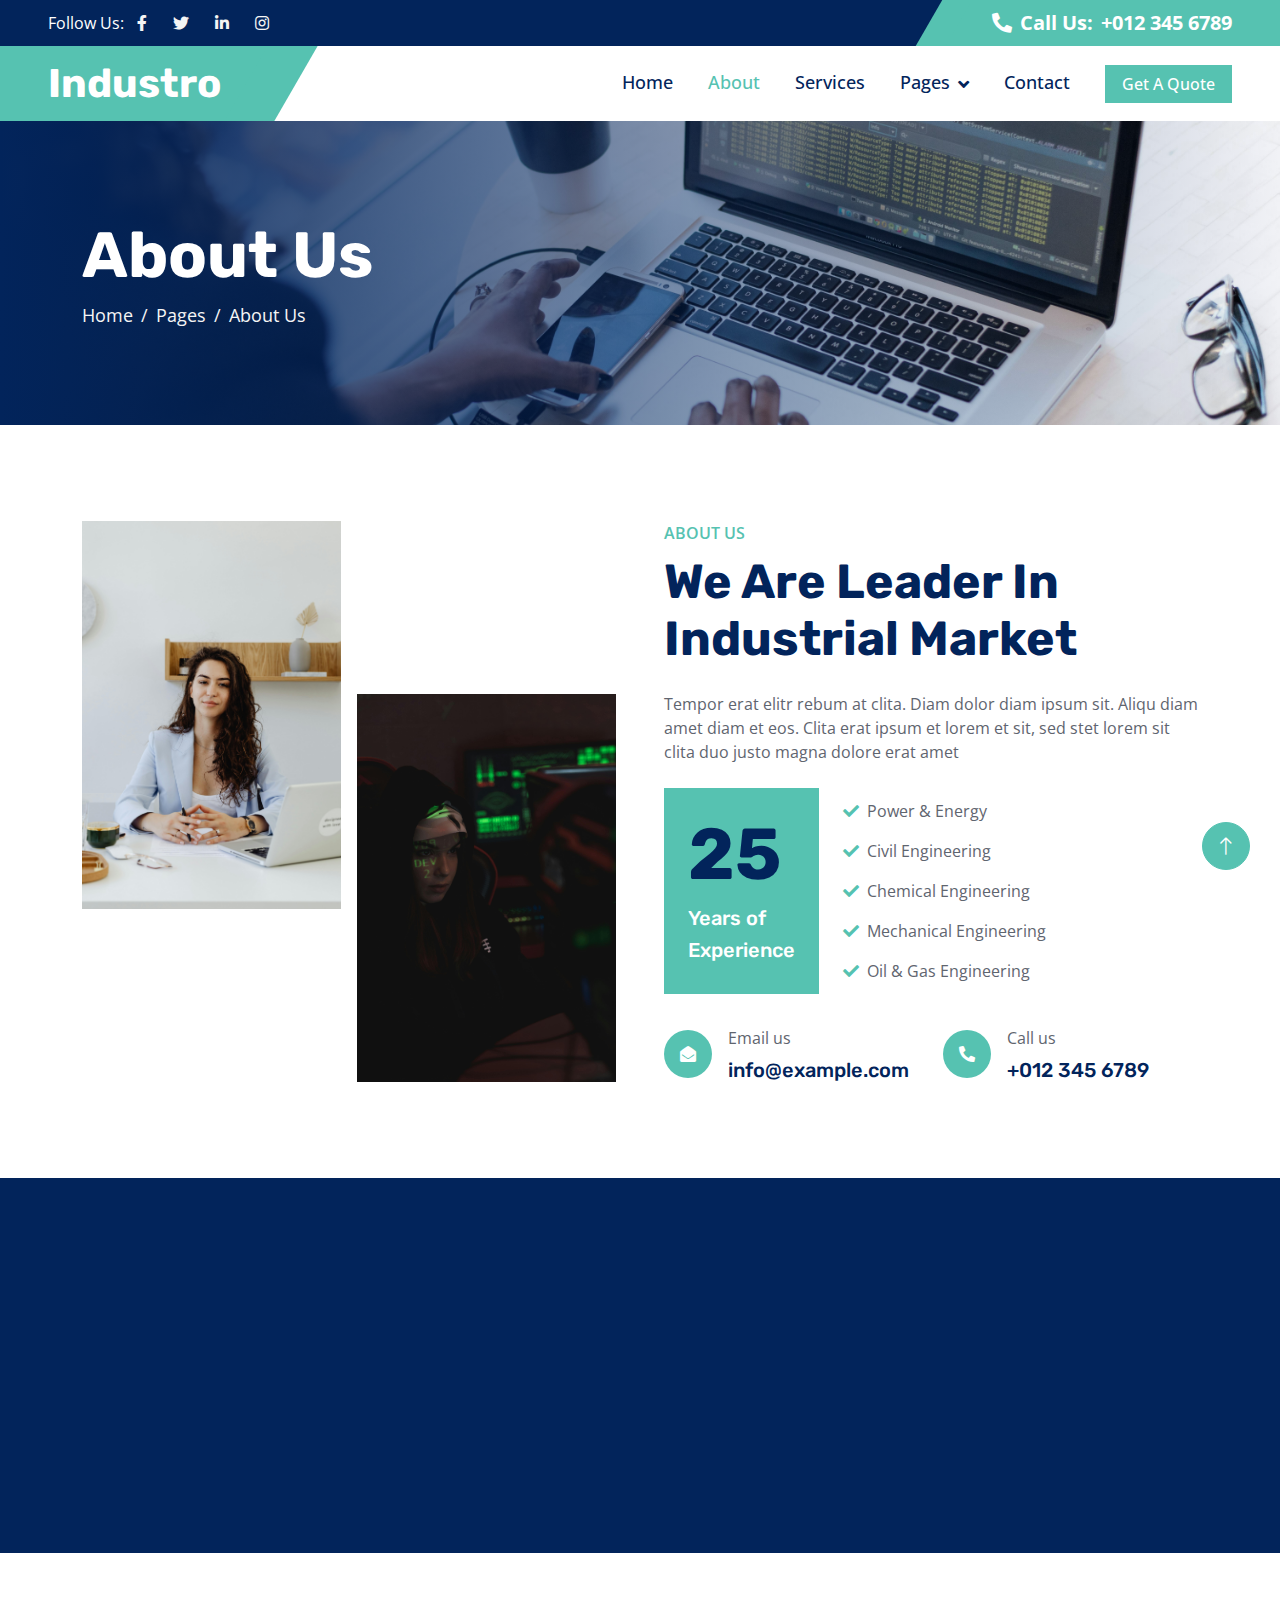
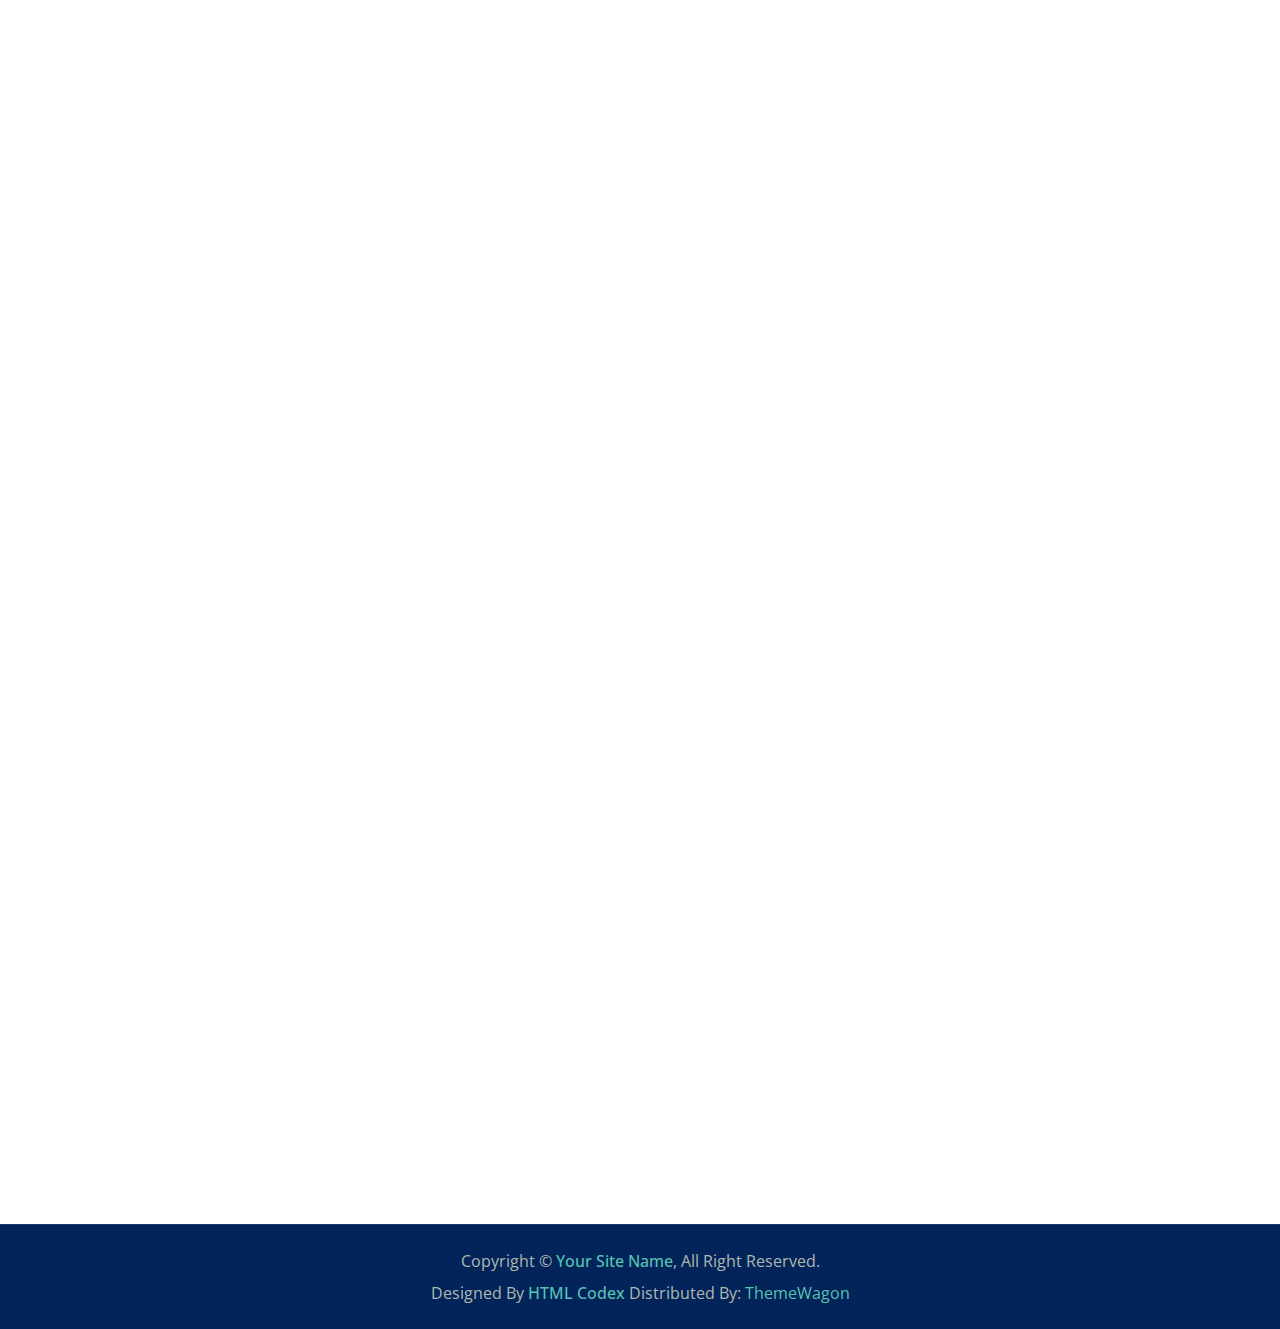
<file: about.html>
<!DOCTYPE html>
<html lang="en">

<head>
    <meta charset="utf-8">
    <title>Industro - Industrial HTML Template</title>
    <meta content="width=device-width, initial-scale=1.0" name="viewport">
    <meta content="" name="keywords">
    <meta content="" name="description">

    <!-- Favicon -->
    <link href="img/favicon.ico" rel="icon">

    <!-- Google Web Fonts -->
    <link rel="preconnect" href="https://fonts.googleapis.com">
    <link rel="preconnect" href="https://fonts.gstatic.com" crossorigin>
    <link
        href="https://fonts.googleapis.com/css2?family=Open+Sans:wght@400;500;600&family=Rubik:wght@500;600;700&display=swap"
        rel="stylesheet">

    <!-- Icon Font Stylesheet -->
    <link href="https://cdnjs.cloudflare.com/ajax/libs/font-awesome/5.10.0/css/all.min.css" rel="stylesheet">
    <link href="https://cdn.jsdelivr.net/npm/bootstrap-icons@1.4.1/font/bootstrap-icons.css" rel="stylesheet">

    <!-- Libraries Stylesheet -->
    <link href="lib/animate/animate.min.css" rel="stylesheet">
    <link href="lib/owlcarousel/assets/owl.carousel.min.css" rel="stylesheet">

    <!-- Customized Bootstrap Stylesheet -->
    <link href="css/bootstrap.min.css" rel="stylesheet">

    <!-- Template Stylesheet -->
    <link href="css/style.css" rel="stylesheet">
</head>

<body>
    <!-- Spinner Start -->
    <div id="spinner"
        class="show bg-white position-fixed translate-middle w-100 vh-100 top-50 start-50 d-flex align-items-center justify-content-center">
        <div class="spinner-border text-primary" role="status" style="width: 3rem; height: 3rem;"></div>
    </div>
    <!-- Spinner End -->


    <!-- Topbar Start -->
    <div class="container-fluid bg-dark px-0">
        <div class="row g-0 d-none d-lg-flex">
            <div class="col-lg-6 ps-5 text-start">
                <div class="h-100 d-inline-flex align-items-center text-white">
                    <span>Follow Us:</span>
                    <a class="btn btn-link text-light" href=""><i class="fab fa-facebook-f"></i></a>
                    <a class="btn btn-link text-light" href=""><i class="fab fa-twitter"></i></a>
                    <a class="btn btn-link text-light" href=""><i class="fab fa-linkedin-in"></i></a>
                    <a class="btn btn-link text-light" href=""><i class="fab fa-instagram"></i></a>
                </div>
            </div>
            <div class="col-lg-6 text-end">
                <div class="h-100 topbar-right d-inline-flex align-items-center text-white py-2 px-5">
                    <span class="fs-5 fw-bold me-2"><i class="fa fa-phone-alt me-2"></i>Call Us:</span>
                    <span class="fs-5 fw-bold">+012 345 6789</span>
                </div>
            </div>
        </div>
    </div>
    <!-- Topbar End -->


    <!-- Navbar Start -->
    <nav class="navbar navbar-expand-lg bg-white navbar-light sticky-top py-0 pe-5">
        <a href="index.html" class="navbar-brand ps-5 me-0">
            <h1 class="text-white m-0">Industro</h1>
        </a>
        <button type="button" class="navbar-toggler me-0" data-bs-toggle="collapse" data-bs-target="#navbarCollapse">
            <span class="navbar-toggler-icon"></span>
        </button>
        <div class="collapse navbar-collapse" id="navbarCollapse">
            <div class="navbar-nav ms-auto p-4 p-lg-0">
                <a href="index.html" class="nav-item nav-link">Home</a>
                <a href="about.html" class="nav-item nav-link active">About</a>
                <a href="service.html" class="nav-item nav-link">Services</a>
                <div class="nav-item dropdown">
                    <a href="#" class="nav-link dropdown-toggle" data-bs-toggle="dropdown">Pages</a>
                    <div class="dropdown-menu bg-light m-0">
                        <a href="project.html" class="dropdown-item">Projects</a>
                        <a href="feature.html" class="dropdown-item">Features</a>
                        <a href="team.html" class="dropdown-item">Our Team</a>
                        <a href="testimonial.html" class="dropdown-item">Testimonial</a>
                        <a href="404.html" class="dropdown-item">404 Page</a>
                    </div>
                </div>
                <a href="contact.html" class="nav-item nav-link">Contact</a>
            </div>
            <a href="" class="btn btn-primary px-3 d-none d-lg-block">Get A Quote</a>
        </div>
    </nav>
    <!-- Navbar End -->


    <!-- Page Header Start -->
    <div class="container-fluid page-header py-5 mb-5 wow fadeIn" data-wow-delay="0.1s">
        <div class="container py-5">
            <h1 class="display-3 text-white animated slideInRight">About Us</h1>
            <nav aria-label="breadcrumb">
                <ol class="breadcrumb animated slideInRight mb-0">
                    <li class="breadcrumb-item"><a href="#">Home</a></li>
                    <li class="breadcrumb-item"><a href="#">Pages</a></li>
                    <li class="breadcrumb-item active" aria-current="page">About Us</li>
                </ol>
            </nav>
        </div>
    </div>
    <!-- Page Header End -->


    <!-- About Start -->
    <div class="container-xxl py-5">
        <div class="container">
            <div class="row g-5">
                <div class="col-lg-6">
                    <div class="row gx-3 h-100">
                        <div class="col-6 align-self-start wow fadeInUp" data-wow-delay="0.1s">
                            <img class="img-fluid" src="img/about-1.jpg">
                        </div>
                        <div class="col-6 align-self-end wow fadeInDown" data-wow-delay="0.1s">
                            <img class="img-fluid" src="img/about-2.jpg">
                        </div>
                    </div>
                </div>
                <div class="col-lg-6 wow fadeIn" data-wow-delay="0.5s">
                    <p class="fw-medium text-uppercase text-primary mb-2">About Us</p>
                    <h1 class="display-5 mb-4">We Are Leader In Industrial Market</h1>
                    <p class="mb-4">Tempor erat elitr rebum at clita. Diam dolor diam ipsum sit. Aliqu diam amet diam et
                        eos. Clita erat ipsum et lorem et sit, sed stet lorem sit clita duo justo magna dolore erat amet
                    </p>
                    <div class="d-flex align-items-center mb-4">
                        <div class="flex-shrink-0 bg-primary p-4">
                            <h1 class="display-2">25</h1>
                            <h5 class="text-white">Years of</h5>
                            <h5 class="text-white">Experience</h5>
                        </div>
                        <div class="ms-4">
                            <p><i class="fa fa-check text-primary me-2"></i>Power & Energy</p>
                            <p><i class="fa fa-check text-primary me-2"></i>Civil Engineering</p>
                            <p><i class="fa fa-check text-primary me-2"></i>Chemical Engineering</p>
                            <p><i class="fa fa-check text-primary me-2"></i>Mechanical Engineering</p>
                            <p class="mb-0"><i class="fa fa-check text-primary me-2"></i>Oil & Gas Engineering</p>
                        </div>
                    </div>
                    <div class="row pt-2">
                        <div class="col-sm-6">
                            <div class="d-flex align-items-center">
                                <div class="flex-shrink-0 btn-lg-square rounded-circle bg-primary">
                                    <i class="fa fa-envelope-open text-white"></i>
                                </div>
                                <div class="ms-3">
                                    <p class="mb-2">Email us</p>
                                    <h5 class="mb-0">info@example.com</h5>
                                </div>
                            </div>
                        </div>
                        <div class="col-sm-6">
                            <div class="d-flex align-items-center">
                                <div class="flex-shrink-0 btn-lg-square rounded-circle bg-primary">
                                    <i class="fa fa-phone-alt text-white"></i>
                                </div>
                                <div class="ms-3">
                                    <p class="mb-2">Call us</p>
                                    <h5 class="mb-0">+012 345 6789</h5>
                                </div>
                            </div>
                        </div>
                    </div>
                </div>
            </div>
        </div>
    </div>
    <!-- About End -->


    <!-- Facts Start -->
    <div class="container-fluid facts my-5 p-5">
        <div class="row g-5">
            <div class="col-md-6 col-xl-3 wow fadeIn" data-wow-delay="0.1s">
                <div class="text-center border p-5">
                    <i class="fa fa-certificate fa-3x text-white mb-3"></i>
                    <h1 class="display-2 text-primary mb-0" data-toggle="counter-up">25</h1>
                    <span class="fs-5 fw-semi-bold text-white">Years Experience</span>
                </div>
            </div>
            <div class="col-md-6 col-xl-3 wow fadeIn" data-wow-delay="0.3s">
                <div class="text-center border p-5">
                    <i class="fa fa-users-cog fa-3x text-white mb-3"></i>
                    <h1 class="display-2 text-primary mb-0" data-toggle="counter-up">135</h1>
                    <span class="fs-5 fw-semi-bold text-white">Team Members</span>
                </div>
            </div>
            <div class="col-md-6 col-xl-3 wow fadeIn" data-wow-delay="0.5s">
                <div class="text-center border p-5">
                    <i class="fa fa-users fa-3x text-white mb-3"></i>
                    <h1 class="display-2 text-primary mb-0" data-toggle="counter-up">957</h1>
                    <span class="fs-5 fw-semi-bold text-white">Happy Clients</span>
                </div>
            </div>
            <div class="col-md-6 col-xl-3 wow fadeIn" data-wow-delay="0.7s">
                <div class="text-center border p-5">
                    <i class="fa fa-check-double fa-3x text-white mb-3"></i>
                    <h1 class="display-2 text-primary mb-0" data-toggle="counter-up">1839</h1>
                    <span class="fs-5 fw-semi-bold text-white">Projects Done</span>
                </div>
            </div>
        </div>
    </div>
    <!-- Facts End -->


    <!-- Team Start -->
    <div class="container-xxl py-5">
        <div class="container">
            <div class="text-center mx-auto wow fadeInUp" data-wow-delay="0.1s" style="max-width: 600px;">
                <p class="fw-medium text-uppercase text-primary mb-2">Our Team</p>
                <h1 class="display-5 mb-5">Dedicated Team Members</h1>
            </div>
            <div class="row g-4">
                <div class="col-lg-4 col-md-6 wow fadeInUp" data-wow-delay="0.1s">
                    <div class="team-item">
                        <img class="img-fluid" src="img/team-1.jpg" alt="">
                        <div class="d-flex">
                            <div class="flex-shrink-0 btn-square bg-primary" style="width: 90px; height: 90px;">
                                <i class="fa fa-2x fa-share text-white"></i>
                            </div>
                            <div class="position-relative overflow-hidden bg-light d-flex flex-column justify-content-center w-100 ps-4"
                                style="height: 90px;">
                                <h5>Rob Miller</h5>
                                <span class="text-primary">CEO & Founder</span>
                                <div class="team-social">
                                    <a class="btn btn-square btn-dark rounded-circle mx-1" href=""><i
                                            class="fab fa-facebook-f"></i></a>
                                    <a class="btn btn-square btn-dark rounded-circle mx-1" href=""><i
                                            class="fab fa-twitter"></i></a>
                                    <a class="btn btn-square btn-dark rounded-circle mx-1" href=""><i
                                            class="fab fa-instagram"></i></a>
                                </div>
                            </div>
                        </div>
                    </div>
                </div>
                <div class="col-lg-4 col-md-6 wow fadeInUp" data-wow-delay="0.3s">
                    <div class="team-item">
                        <img class="img-fluid" src="img/team-2.jpg" alt="">
                        <div class="d-flex">
                            <div class="flex-shrink-0 btn-square bg-primary" style="width: 90px; height: 90px;">
                                <i class="fa fa-2x fa-share text-white"></i>
                            </div>
                            <div class="position-relative overflow-hidden bg-light d-flex flex-column justify-content-center w-100 ps-4"
                                style="height: 90px;">
                                <h5>Adam Crew</h5>
                                <span class="text-primary">Project Manager</span>
                                <div class="team-social">
                                    <a class="btn btn-square btn-dark rounded-circle mx-1" href=""><i
                                            class="fab fa-facebook-f"></i></a>
                                    <a class="btn btn-square btn-dark rounded-circle mx-1" href=""><i
                                            class="fab fa-twitter"></i></a>
                                    <a class="btn btn-square btn-dark rounded-circle mx-1" href=""><i
                                            class="fab fa-instagram"></i></a>
                                </div>
                            </div>
                        </div>
                    </div>
                </div>
                <div class="col-lg-4 col-md-6 wow fadeInUp" data-wow-delay="0.5s">
                    <div class="team-item">
                        <img class="img-fluid" src="img/team-3.jpg" alt="">
                        <div class="d-flex">
                            <div class="flex-shrink-0 btn-square bg-primary" style="width: 90px; height: 90px;">
                                <i class="fa fa-2x fa-share text-white"></i>
                            </div>
                            <div class="position-relative overflow-hidden bg-light d-flex flex-column justify-content-center w-100 ps-4"
                                style="height: 90px;">
                                <h5>Peter Farel</h5>
                                <span class="text-primary">Engineer</span>
                                <div class="team-social">
                                    <a class="btn btn-square btn-dark rounded-circle mx-1" href=""><i
                                            class="fab fa-facebook-f"></i></a>
                                    <a class="btn btn-square btn-dark rounded-circle mx-1" href=""><i
                                            class="fab fa-twitter"></i></a>
                                    <a class="btn btn-square btn-dark rounded-circle mx-1" href=""><i
                                            class="fab fa-instagram"></i></a>
                                </div>
                            </div>
                        </div>
                    </div>
                </div>
            </div>
        </div>
    </div>
    <!-- Team End -->


    <!-- Video Modal Start -->
    <div class="modal modal-video fade" id="videoModal" tabindex="-1" aria-labelledby="exampleModalLabel"
        aria-hidden="true">
        <div class="modal-dialog">
            <div class="modal-content rounded-0">
                <div class="modal-header">
                    <h3 class="modal-title" id="exampleModalLabel">Youtube Video</h3>
                    <button type="button" class="btn-close" data-bs-dismiss="modal" aria-label="Close"></button>
                </div>
                <div class="modal-body">
                    <!-- 16:9 aspect ratio -->
                    <div class="ratio ratio-16x9">
                        <iframe class="embed-responsive-item" src="" id="video" allowfullscreen
                            allowscriptaccess="always" allow="autoplay"></iframe>
                    </div>
                </div>
            </div>
        </div>
    </div>
    <!-- Video Modal End -->


    <!-- Footer Start -->
    <div class="container-fluid bg-dark footer mt-5 py-5 wow fadeIn" data-wow-delay="0.1s">
        <div class="container py-5">
            <div class="row g-5">
                <div class="col-lg-3 col-md-6">
                    <h5 class="text-white mb-4">Our Office</h5>
                    <p class="mb-2"><i class="fa fa-map-marker-alt me-3"></i>123 Street, New York, USA</p>
                    <p class="mb-2"><i class="fa fa-phone-alt me-3"></i>+012 345 67890</p>
                    <p class="mb-2"><i class="fa fa-envelope me-3"></i>info@example.com</p>
                    <div class="d-flex pt-3">
                        <a class="btn btn-square btn-primary rounded-circle me-2" href=""><i
                                class="fab fa-twitter"></i></a>
                        <a class="btn btn-square btn-primary rounded-circle me-2" href=""><i
                                class="fab fa-facebook-f"></i></a>
                        <a class="btn btn-square btn-primary rounded-circle me-2" href=""><i
                                class="fab fa-youtube"></i></a>
                        <a class="btn btn-square btn-primary rounded-circle me-2" href=""><i
                                class="fab fa-linkedin-in"></i></a>
                    </div>
                </div>
                <div class="col-lg-3 col-md-6">
                    <h5 class="text-white mb-4">Quick Links</h5>
                    <a class="btn btn-link" href="">About Us</a>
                    <a class="btn btn-link" href="">Contact Us</a>
                    <a class="btn btn-link" href="">Our Services</a>
                    <a class="btn btn-link" href="">Terms & Condition</a>
                    <a class="btn btn-link" href="">Support</a>
                </div>
                <div class="col-lg-3 col-md-6">
                    <h5 class="text-white mb-4">Business Hours</h5>
                    <p class="mb-1">Monday - Friday</p>
                    <h6 class="text-light">09:00 am - 07:00 pm</h6>
                    <p class="mb-1">Saturday</p>
                    <h6 class="text-light">09:00 am - 12:00 pm</h6>
                    <p class="mb-1">Sunday</p>
                    <h6 class="text-light">Closed</h6>
                </div>
                <div class="col-lg-3 col-md-6">
                    <h5 class="text-white mb-4">Newsletter</h5>
                    <p>Dolor amet sit justo amet elitr clita ipsum elitr est.</p>
                    <div class="position-relative w-100">
                        <input class="form-control bg-transparent w-100 py-3 ps-4 pe-5" type="text"
                            placeholder="Your email">
                        <button type="button"
                            class="btn btn-primary py-2 position-absolute top-0 end-0 mt-2 me-2">SignUp</button>
                    </div>
                </div>
            </div>
        </div>
    </div>
    <!-- Footer End -->


    <!-- Copyright Start -->
    <div class="container-fluid copyright bg-dark py-4">
        <div class="container text-center">
            <p class="mb-2">Copyright &copy; <a class="fw-semi-bold" href="#">Your Site Name</a>, All Right Reserved.
            </p>
            <!--/*** This template is free as long as you keep the footer author’s credit link/attribution link/backlink. If you'd like to use the template without the footer author’s credit link/attribution link/backlink, you can purchase the Credit Removal License from "https://htmlcodex.com/credit-removal". Thank you for your support. ***/-->
            <p class="mb-0">Designed By <a class="fw-semi-bold" href="https://htmlcodex.com">HTML Codex</a> Distributed
                By: <a href="https://themewagon.com">ThemeWagon</a> </p>
        </div>
    </div>
    <!-- Copyright End -->


    <!-- Back to Top -->
    <a href="#" class="btn btn-lg btn-primary btn-lg-square rounded-circle back-to-top"><i
            class="bi bi-arrow-up"></i></a>


    <!-- JavaScript Libraries -->
    <script src="https://code.jquery.com/jquery-3.4.1.min.js"></script>
    <script src="https://cdn.jsdelivr.net/npm/bootstrap@5.0.0/dist/js/bootstrap.bundle.min.js"></script>
    <script src="lib/wow/wow.min.js"></script>
    <script src="lib/easing/easing.min.js"></script>
    <script src="lib/waypoints/waypoints.min.js"></script>
    <script src="lib/owlcarousel/owl.carousel.min.js"></script>
    <script src="lib/counterup/counterup.min.js"></script>

    <!-- Template Javascript -->
    <script src="js/main.js"></script>
</body>

</html>
</file>
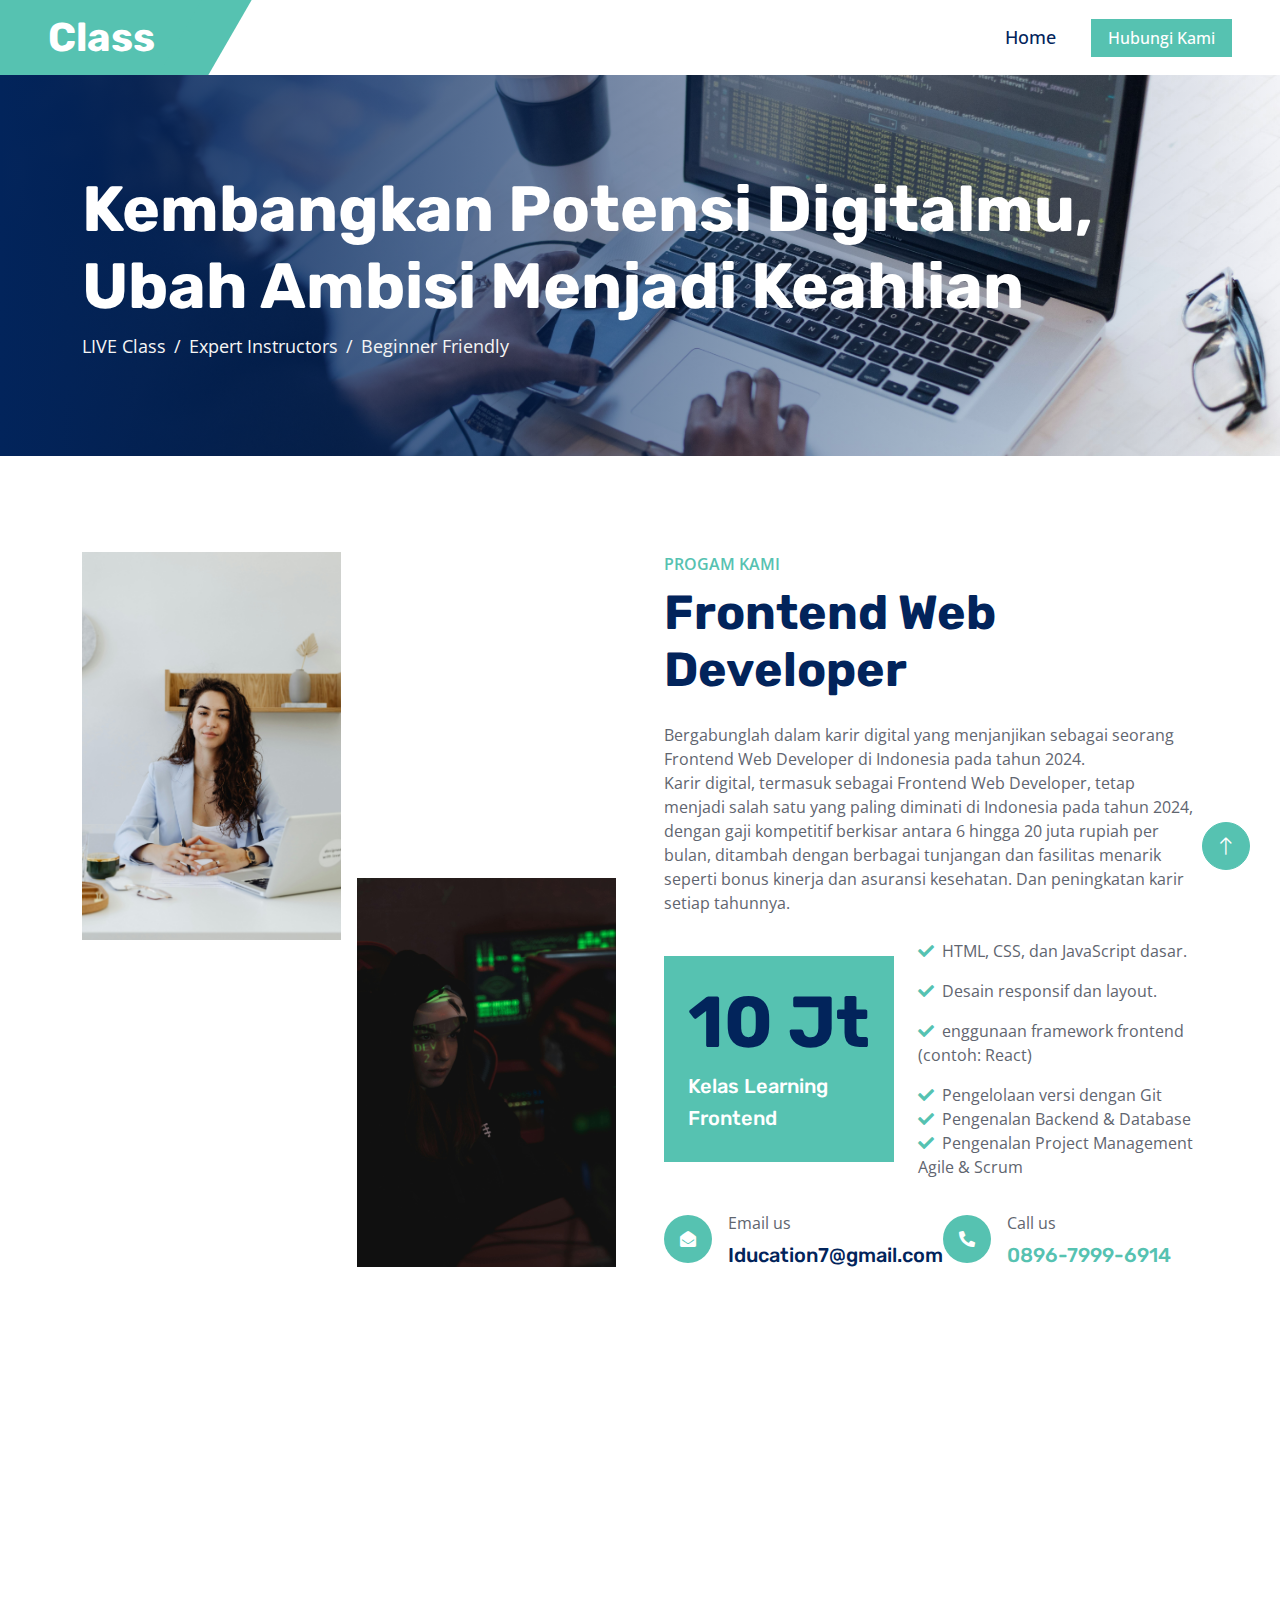
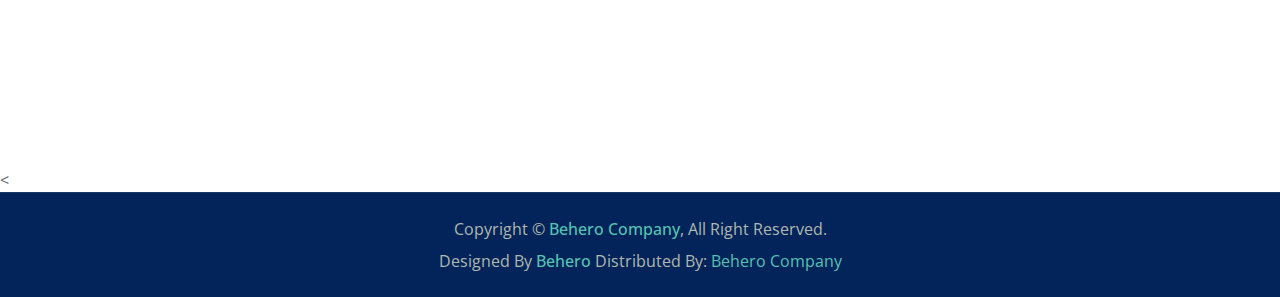
<file: class.html>
<!DOCTYPE html>
<html lang="en">

<head>
    <meta charset="utf-8">
    <title>Iducation - Class</title>
    <meta content="width=device-width, initial-scale=1.0" name="viewport">
    <meta content="" name="keywords">
    <meta content="" name="description">

    <!-- Favicon -->
    <link href="img/logodoang.png" rel="icon">

    <!-- Google Web Fonts -->
    <link rel="preconnect" href="https://fonts.googleapis.com">
    <link rel="preconnect" href="https://fonts.gstatic.com" crossorigin>
    <link
        href="https://fonts.googleapis.com/css2?family=Open+Sans:wght@400;500;600&family=Rubik:wght@500;600;700&display=swap"
        rel="stylesheet">

    <!-- Icon Font Stylesheet -->
    <link href="https://cdnjs.cloudflare.com/ajax/libs/font-awesome/5.10.0/css/all.min.css" rel="stylesheet">
    <link href="https://cdn.jsdelivr.net/npm/bootstrap-icons@1.4.1/font/bootstrap-icons.css" rel="stylesheet">

    <!-- Libraries Stylesheet -->
    <link href="lib/animate/animate.min.css" rel="stylesheet">
    <link href="lib/owlcarousel/assets/owl.carousel.min.css" rel="stylesheet">

    <!-- Customized Bootstrap Stylesheet -->
    <link href="css/bootstrap.min.css" rel="stylesheet">

    <!-- Template Stylesheet -->
    <link href="css/style.css" rel="stylesheet">
</head>

<body>
    <!-- Spinner Start -->
    <div id="spinner"
        class="show bg-white position-fixed translate-middle w-100 vh-100 top-50 start-50 d-flex align-items-center justify-content-center">
        <div class="spinner-border text-primary" role="status" style="width: 3rem; height: 3rem;"></div>
    </div>
    <!-- Spinner End -->


    <!-- Topbar Start -->
    <!-- Topbar End -->


    <!-- Navbar Start -->
    <nav class="navbar navbar-expand-lg bg-white navbar-light sticky-top py-0 pe-5">
        <a href="index.html" class="navbar-brand ps-5 me-0">
            <h1 class="text-white m-0">Class</h1>
        </a>
        <button type="button" class="navbar-toggler me-0" data-bs-toggle="collapse" data-bs-target="#navbarCollapse">
            <span class="navbar-toggler-icon"></span>
        </button>
        <div class="collapse navbar-collapse" id="navbarCollapse">
            <div class="navbar-nav ms-auto p-4 p-lg-0">
                <a href="index.html" class="nav-item nav-link">Home</a>
                <div class="nav-item dropdown">
                    <!-- <a href="#" class="nav-link dropdown-toggle" data-bs-toggle="dropdown">Pages</a>
                    <div class="dropdown-menu bg-light m-0">
                        <a href="project.html" class="dropdown-item">Projects</a>
                        <a href="feature.html" class="dropdown-item">Features</a>
                        <a href="team.html" class="dropdown-item">Our Team</a>
                        <a href="testimonial.html" class="dropdown-item">Testimonial</a>
                        <a href="404.html" class="dropdown-item">404 Page</a>
                    </div> -->
                </div>
            </div>
            <a href="https://wa.link/79igh3" class="btn btn-primary px-3 d-none d-lg-block">Hubungi Kami</a>
        </div>
    </nav>
    <!-- Navbar End -->


    <!-- Page Header Start -->
    <div class="container-fluid page-header py-5 mb-5 wow fadeIn" data-wow-delay="0.1s">
        <div class="container py-5">
            <h1 class="display-3 text-white animated slideInRight">Kembangkan Potensi Digitalmu, Ubah Ambisi Menjadi Keahlian</h1>
            <nav aria-label="breadcrumb">
                <ol class="breadcrumb animated slideInRight mb-0">
                    <li class="breadcrumb-item"><a href="https://wa.link/79igh3">LIVE Class</a></li>
                    <li class="breadcrumb-item"><a href="https://wa.link/79igh3">Expert Instructors</a></li>
                    <li class="breadcrumb-item active" aria-current="page">Beginner Friendly</li>
                </ol>
            </nav>
        </div>
    </div>
    <!-- Page Header End -->


    <!-- About Start -->
    <div class="container-xxl py-5">
        <div class="container">
            <div class="row g-5">
                <div class="col-lg-6">
                    <div class="row gx-3 h-100">
                        <div class="col-6 align-self-start wow fadeInUp" data-wow-delay="0.1s">
                            <img class="img-fluid" src="img/about-1.jpg">
                        </div>
                        <div class="col-6 align-self-end wow fadeInDown" data-wow-delay="0.1s">
                            <img class="img-fluid" src="img/about-2.jpg">
                        </div>
                    </div>
                </div>
                <div class="col-lg-6 wow fadeIn" data-wow-delay="0.5s">
                    <p class="fw-medium text-uppercase text-primary mb-2">Progam Kami</p>
                    <h1 class="display-5 mb-4">Frontend Web Developer</h1>
                    <p class="mb-4">Bergabunglah dalam karir digital yang menjanjikan sebagai seorang Frontend Web Developer di Indonesia pada tahun 2024.
                    <br>
                    Karir digital, termasuk sebagai Frontend Web Developer, tetap menjadi salah satu yang paling diminati di Indonesia pada tahun 2024, dengan gaji kompetitif berkisar antara 6 hingga 20 juta rupiah per bulan, ditambah dengan berbagai tunjangan dan fasilitas menarik seperti bonus kinerja dan asuransi kesehatan. Dan peningkatan karir setiap tahunnya.
                    </p>
                    <div class="d-flex align-items-center mb-4">
                        <div class="flex-shrink-0 bg-primary p-4">
                            <h1 class="display-2">10 Jt</h1>
                            <h5 class="text-white">Kelas Learning</h5>
                            <h5 class="text-white">Frontend</h5>
                        </div>
                        <div class="ms-4">
                            <p><i class="fa fa-check text-primary me-2"></i>HTML, CSS, dan JavaScript dasar.</p>
                            <p><i class="fa fa-check text-primary me-2"></i>Desain responsif dan layout.</p>
                            <p><i class="fa fa-check text-primary me-2"></i>enggunaan framework frontend (contoh: React)</p>
                            <p class="mb-0"><i class="fa fa-check text-primary me-2"></i>Pengelolaan versi dengan Git</p>
                            <p class="mb-0"><i class="fa fa-check text-primary me-2"></i>Pengenalan Backend & Database</p>
                            <p class="mb-0"><i class="fa fa-check text-primary me-2"></i>Pengenalan Project Management Agile & Scrum</p>
                        </div>
                    </div>
                    <div class="row pt-2">
                        <div class="col-sm-6">
                            <div class="d-flex align-items-center">
                                <div class="flex-shrink-0 btn-lg-square rounded-circle bg-primary">
                                    <i class="fa fa-envelope-open text-white"></i>
                                </div>
                                <div class="ms-3">
                                    <p class="mb-2">Email us</p>
                                    <h5 class="mb-0">Iducation7@gmail.com</h5>
                                </div>
                            </div>
                        </div>
                        <div class="col-sm-6">
                            <div class="d-flex align-items-center">
                                <div class="flex-shrink-0 btn-lg-square rounded-circle bg-primary">
                                    <i class="fa fa-phone-alt text-white"></i>
                                </div>
                                <div class="ms-3">
                                    <p class="mb-2">Call us</p>
                                    <h5 class="mb-0"><a href="https://wa.link/79igh3">0896-7999-6914</a></h5>
                                </div>
                            </div>
                        </div>
                    </div>
                </div>
            </div>
        </div>
    </div>
    <!-- About End -->

    <!-- About Start -->
    <!-- <div class="container-xxl py-5">
        <div class="container">
            <div class="row g-5">
                <div class="col-lg-6">
                    <div class="row gx-3 h-100">
                        <div class="col-6 align-self-start wow fadeInUp" data-wow-delay="0.1s">
                            <img class="img-fluid" src="img/about-1.jpg">
                        </div>
                        <div class="col-6 align-self-end wow fadeInDown" data-wow-delay="0.1s">
                            <img class="img-fluid" src="img/about-2.jpg">
                        </div>
                    </div>
                </div> -->
                <!-- <div class="col-lg-6 wow fadeIn" data-wow-delay="0.5s">
                    <p class="fw-medium text-uppercase text-primary mb-2">And</p>
                    <h1 class="display-5 mb-4">Launch Your Successful Career in Software Engineering with Iducation NEXT</h1>
                    <p class="mb-4">Work on projects guided by experts : By the end of Iducation Next, you will have a solid portfolio to showcase everything that you've learned throughout the project.
                    </p>

                    <p class="mb-4"> Coding Challenges are designed to test students' coding abilities and problem-solving skills. These challenges are intended to simulate real-world coding scenarios and provide students with the opportunity to practice their coding skills in a supportive environment. Students are also given feedback on their performance, which helps them to improve their coding skills over time.</p>

                    <div class="d-flex align-items-center mb-4">
                        <div class="flex-shrink-0 bg-primary p-4">
                            <h1 class="display-2">25</h1>
                            <h5 class="text-white">Years of</h5>
                            <h5 class="text-white">Experience</h5>
                        </div>
                        <div class="ms-4">
                            <p><i class="fa fa-check text-primary me-2"></i>Receive guidance from expert mentors on your projects</p>
                            <p><i class="fa fa-check text-primary me-2"></i>Improve your skills through actionable feedback</p>
                            <p><i class="fa fa-check text-primary me-2"></i>Learn how to nail your case studies</p>
                            <p class="mb-0"><i class="fa fa-check text-primary me-2"></i>Create a kickass portfolio that will wow recruiters</p>
                        </div>
                    </div>
                    <div class="row pt-2">
                        <div class="col-sm-6">
                            <div class="d-flex align-items-center">
                                <div class="flex-shrink-0 btn-lg-square rounded-circle bg-primary">
                                    <i class="fa fa-envelope-open text-white"></i>
                                </div>
                                <div class="ms-3">
                                    <p class="mb-2">Email us</p>
                                    <h5 class="mb-0">info@example.com</h5>
                                </div>
                            </div>
                        </div>
                        <div class="col-sm-6">
                            <div class="d-flex align-items-center">
                                <div class="flex-shrink-0 btn-lg-square rounded-circle bg-primary">
                                    <i class="fa fa-phone-alt text-white"></i>
                                </div>
                                <div class="ms-3">
                                    <p class="mb-2">Call us</p>
                                    <h5 class="mb-0"><a href="https://wa.link/79igh3">0896-7999-6914</a></h5>
                                </div>
                            </div>
                        </div>
                    </div>
                </div> -->
            </div>
        </div>
    </div>
    <!-- About End -->

    <!-- Facts Start -->
    <!-- <div class="container-fluid facts my-5 p-5">
        <div class="row g-5">
            <div class="col-md-6 col-xl-3 wow fadeIn" data-wow-delay="0.1s">
                <div class="text-center border p-5">
                    <i class="fa fa-certificate fa-3x text-white mb-3"></i>
                    <h1 class="display-2 text-primary mb-0" data-toggle="counter-up">25</h1>
                    <span class="fs-5 fw-semi-bold text-white">Years Experience</span>
                </div>
            </div>
            <div class="col-md-6 col-xl-3 wow fadeIn" data-wow-delay="0.3s">
                <div class="text-center border p-5">
                    <i class="fa fa-users-cog fa-3x text-white mb-3"></i>
                    <h1 class="display-2 text-primary mb-0" data-toggle="counter-up">135</h1>
                    <span class="fs-5 fw-semi-bold text-white">Team Members</span>
                </div>
            </div>
            <div class="col-md-6 col-xl-3 wow fadeIn" data-wow-delay="0.5s">
                <div class="text-center border p-5">
                    <i class="fa fa-users fa-3x text-white mb-3"></i>
                    <h1 class="display-2 text-primary mb-0" data-toggle="counter-up">957</h1>
                    <span class="fs-5 fw-semi-bold text-white">Happy Clients</span>
                </div>
            </div>
            <div class="col-md-6 col-xl-3 wow fadeIn" data-wow-delay="0.7s">
                <div class="text-center border p-5">
                    <i class="fa fa-check-double fa-3x text-white mb-3"></i>
                    <h1 class="display-2 text-primary mb-0" data-toggle="counter-up">1839</h1>
                    <span class="fs-5 fw-semi-bold text-white">Projects Done</span>
                </div>
            </div>
        </div>
    </div> -->
    <!-- Facts End -->


    <!-- Team Start -->
    <!-- <div class="container-xxl py-5">
        <div class="container">
            <div class="text-center mx-auto wow fadeInUp" data-wow-delay="0.1s" style="max-width: 600px;">
                <p class="fw-medium text-uppercase text-primary mb-2">Our Tuition Options</p>
                <h1 class="display-5 mb-5">Payment Methods</h1>
            </div>
            <div class="row g-4">
                <div class="col-lg-4 col-md-6 wow fadeInUp" data-wow-delay="0.1s">
                    <div class="team-item">
                        <img class="img-fluid" src="img/tunai100.jpg" alt="">
                        <div class="d-flex">
                            <div class="flex-shrink-0 btn-square bg-primary" style="width: 90px; height: 90px;">
                                <i class="fa fa-2x fa-share text-white"></i>
                            </div>
                            <div class="position-relative overflow-hidden bg-light d-flex flex-column justify-content-center w-100 ps-4"
                                style="height: 90px;">
                                <h5>100% Up Front</h5>
                                <span class="text-primary">Safe up your money by paying the fee upfront to Iducation</span>
                            </div>
                        </div>
                    </div>
                </div>
                <div class="col-lg-4 col-md-6 wow fadeInUp" data-wow-delay="0.3s">
                    <div class="team-item">
                        <img class="img-fluid" src="img/stupay.jpg" alt="">
                        <div class="d-flex">
                            <div class="flex-shrink-0 btn-square bg-primary" style="width: 90px; height: 90px;">
                                <i class="fa fa-2x fa-share text-white"></i>
                            </div>
                            <div class="position-relative overflow-hidden bg-light d-flex flex-column justify-content-center w-100 ps-4"
                                style="height: 90px;">
                                <h5>Study Now Pay Later</h5>
                                <span class="text-primary">Use a loan that can be paid in installments</span>
                                <div class="team-social">
                                    <a class="btn btn-square btn-dark rounded-circle mx-1" href=""><i
                                            class="fab fa-facebook-f"></i></a>
                                    <a class="btn btn-square btn-dark rounded-circle mx-1" href=""><i
                                            class="fab fa-twitter"></i></a>
                                    <a class="btn btn-square btn-dark rounded-circle mx-1" href=""><i
                                            class="fab fa-instagram"></i></a>
                                </div>
                            </div>
                        </div>
                    </div>
                </div>
                <div class="col-lg-4 col-md-6 wow fadeInUp" data-wow-delay="0.5s">
                    <div class="team-item">
                        <img class="img-fluid" src="img/team-3.jpg" alt="">
                        <div class="d-flex">
                            <div class="flex-shrink-0 btn-square bg-primary" style="width: 90px; height: 90px;">
                                <i class="fa fa-2x fa-share text-white"></i>
                            </div>
                            <div class="position-relative overflow-hidden bg-light d-flex flex-column justify-content-center w-100 ps-4"
                                style="height: 90px;">
                                <h5>Peter Farel</h5>
                                <span class="text-primary">Engineer</span>
                                <div class="team-social">
                                    <a class="btn btn-square btn-dark rounded-circle mx-1" href=""><i
                                            class="fab fa-facebook-f"></i></a>
                                    <a class="btn btn-square btn-dark rounded-circle mx-1" href=""><i
                                            class="fab fa-twitter"></i></a>
                                    <a class="btn btn-square btn-dark rounded-circle mx-1" href=""><i
                                            class="fab fa-instagram"></i></a>
                                </div>
                            </div>
                        </div>
                    </div>
                </div>
                <p class="fw-medium text-uppercase text-primary mb-2"> <a href="keuangan.html">Klik For Study Now Pay Later</a></p>
            </div>
        </div>
    </div> -->
    <!-- Team End -->


    <!-- Video Modal Start -->
    <div class="modal modal-video fade" id="videoModal" tabindex="-1" aria-labelledby="exampleModalLabel"
        aria-hidden="true">
        <div class="modal-dialog">
            <div class="modal-content rounded-0">
                <div class="modal-header">
                    <h3 class="modal-title" id="exampleModalLabel">Youtube Video</h3>
                    <button type="button" class="btn-close" data-bs-dismiss="modal" aria-label="Close"></button>
                </div>
                <div class="modal-body">
                    <!-- 16:9 aspect ratio -->
                    <div class="ratio ratio-16x9">
                        <iframe class="embed-responsive-item" src="" id="video" allowfullscreen
                            allowscriptaccess="always" allow="autoplay"></iframe>
                    </div>
                </div>
            </div>
        </div>
    </div>
    <!-- Video Modal End -->


    <!-- Footer Start -->
    <div class="container-fluid bg-dark footer mt-5 py-5 wow fadeIn" data-wow-delay="0.1s">
        <div class="container py-5">
            <div class="row g-5">
                <div class="col-lg-3 col-md-6">
                    <h5 class="text-white mb-4">Our Office</h5>
                    <p class="mb-2"><i class="fa fa-map-marker-alt me-3"></i><a href="https://maps.app.goo.gl/BpW8MPQuzG9pFecM6?g_st=iw">Conclave Arteri - Jakarta</a></p>
                    <p class="mb-2"><i class="fa fa-phone-alt me-3"><a href="https://wa.link/3tadwk">__0896-0891-7111</a></i></p>
                    <p class="mb-2"><i class="fa fa-envelope me-3"></i>Iducation7@gmail.com</p>
                    <div class="d-flex pt-3">
                        <a class="btn btn-square btn-primary rounded-circle me-2" href=""><i
                                class="fab fa-twitter"></i></a>
                        <a class="btn btn-square btn-primary rounded-circle me-2" href=""><i
                                class="fab fa-facebook-f"></i></a>
                        <a class="btn btn-square btn-primary rounded-circle me-2" href=""><i
                                class="fab fa-youtube"></i></a>
                        <a class="btn btn-square btn-primary rounded-circle me-2" href=""><i
                                class="fab fa-linkedin-in"></i></a>
                    </div>
                </div>
                <div class="col-lg-3 col-md-6">
                    <h5 class="text-white mb-4">Quick Links</h5>
                    <a class="btn btn-link" href="">About Us</a>
                    <a class="btn btn-link" href="">Contact Us</a>
                    <a class="btn btn-link" href="">Our Services</a>
                    <a class="btn btn-link" href="">Perizinan</a>
                    <a class="btn btn-link" href="https://wa.link/3tadwk">Support</a>
                </div>
                <div class="col-lg-3 col-md-6">
                    <h5 class="text-white mb-4">Business Hours</h5>
                    <p class="mb-1">Monday - Friday</p>
                    <h6 class="text-light">09:00 am - 07:00 pm</h6>
                    <p class="mb-1">Saturday</p>
                    <h6 class="text-light">09:00 am - 12:00 pm</h6>
                    <p class="mb-1">Sunday</p>
                    <h6 class="text-light">Closed</h6>
                </div>
                <div class="col-lg-3 col-md-6">
                    <h5 class="text-white mb-4">Newsletter</h5>
                    <p>Dapatkan informasi lebih lanjut</p>
                    <div class="position-relative w-100">
                        <input class="form-control bg-transparent w-100 py-3 ps-4 pe-5" type="text"
                            placeholder="Your Need">
                        <button type="button"
                            class="btn btn-primary py-2 position-absolute top-0 end-0 mt-2 me-2">Submit</button>
                    </div>
                </div>
            </div>
        </div>
    </div>
    <!-- Footer End -->


    <<!-- Copyright Start -->
    <div class="container-fluid copyright bg-dark py-4">
        <div class="container text-center">
            <p class="mb-2">Copyright &copy; <a class="fw-semi-bold" href="#">Behero Company</a>, All Right Reserved.
            </p>
            <!--/*** This template is free as long as you keep the footer author’s credit link/attribution link/backlink. If you'd like to use the template without the footer author’s credit link/attribution link/backlink, you can purchase the Credit Removal License from "https://htmlcodex.com/credit-removal". Thank you for your support. ***/-->
            <p class="mb-0">Designed By <a class="fw-semi-bold" href="#">Behero</a> Distributed
                By: <a href="#">Behero Company</a> </p>
        </div>
    </div>
    <!-- Copyright End -->


    <!-- Back to Top -->
    <a href="#" class="btn btn-lg btn-primary btn-lg-square rounded-circle back-to-top"><i
            class="bi bi-arrow-up"></i></a>


    <!-- JavaScript Libraries -->
    <script src="https://code.jquery.com/jquery-3.4.1.min.js"></script>
    <script src="https://cdn.jsdelivr.net/npm/bootstrap@5.0.0/dist/js/bootstrap.bundle.min.js"></script>
    <script src="lib/wow/wow.min.js"></script>
    <script src="lib/easing/easing.min.js"></script>
    <script src="lib/waypoints/waypoints.min.js"></script>
    <script src="lib/owlcarousel/owl.carousel.min.js"></script>
    <script src="lib/counterup/counterup.min.js"></script>

    <!-- Template Javascript -->
    <script src="js/main.js"></script>
</body>

</html>
</file>
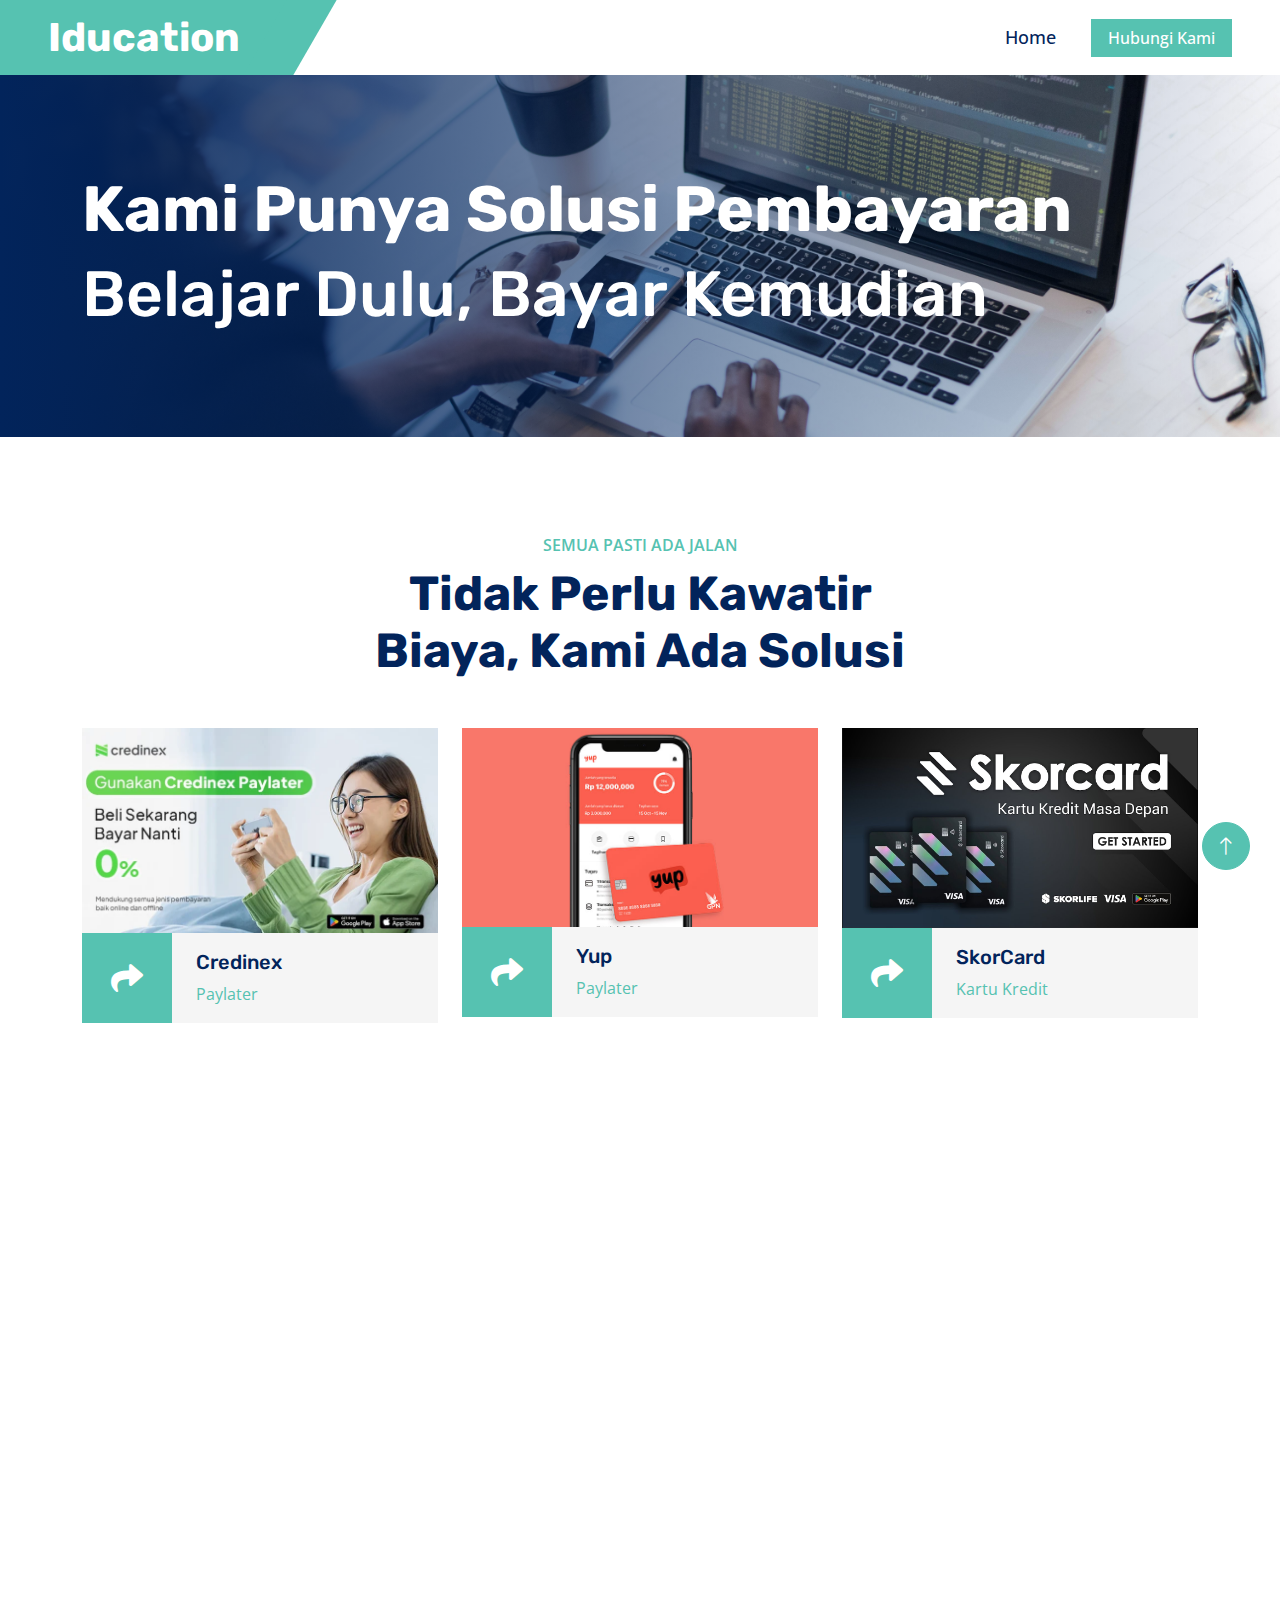
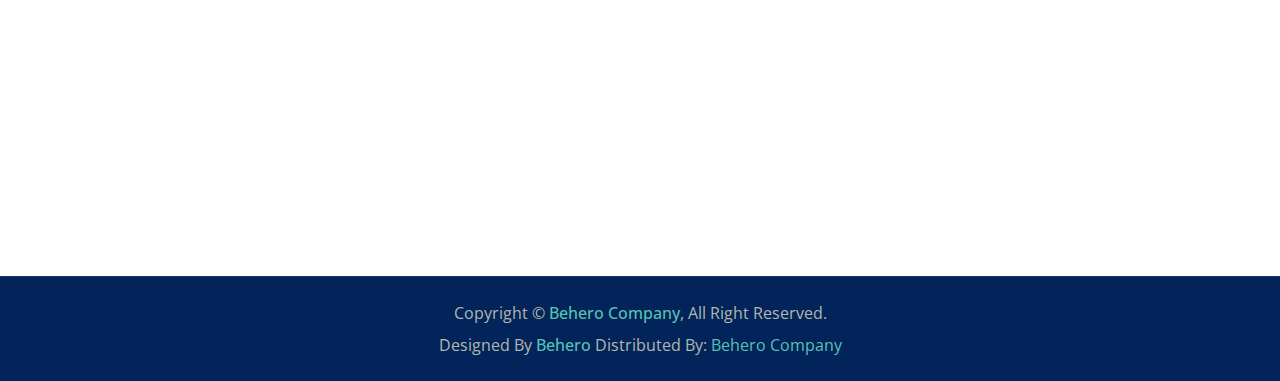
<file: keuangan.html>
<!DOCTYPE html>
<html lang="en">

<head>
    <meta charset="utf-8">
    <title>Iducation - Keuangan</title>
    <meta content="width=device-width, initial-scale=1.0" name="viewport">
    <meta content="" name="keywords">
    <meta content="" name="description">
    <link rel="shortcut icon" type="image/x-icon" href="/img/logodoang.png">

    <!-- Favicon -->
    <link href="img/logodoang.png" rel="icon">

    <!-- Google Web Fonts -->
    <link rel="preconnect" href="https://fonts.googleapis.com">
    <link rel="preconnect" href="https://fonts.gstatic.com" crossorigin>
    <link
        href="https://fonts.googleapis.com/css2?family=Open+Sans:wght@400;500;600&family=Rubik:wght@500;600;700&display=swap"
        rel="stylesheet">

    <!-- Icon Font Stylesheet -->
    <link href="https://cdnjs.cloudflare.com/ajax/libs/font-awesome/5.10.0/css/all.min.css" rel="stylesheet">
    <link href="https://cdn.jsdelivr.net/npm/bootstrap-icons@1.4.1/font/bootstrap-icons.css" rel="stylesheet">

    <!-- Libraries Stylesheet -->
    <link href="lib/animate/animate.min.css" rel="stylesheet">
    <link href="lib/owlcarousel/assets/owl.carousel.min.css" rel="stylesheet">

    <!-- Customized Bootstrap Stylesheet -->
    <link href="css/bootstrap.min.css" rel="stylesheet">

    <!-- Template Stylesheet -->
    <link href="css/style.css" rel="stylesheet">
</head>

<body>
    <!-- Spinner Start -->
    <div id="spinner"
        class="show bg-white position-fixed translate-middle w-100 vh-100 top-50 start-50 d-flex align-items-center justify-content-center">
        <div class="spinner-border text-primary" role="status" style="width: 3rem; height: 3rem;"></div>
    </div>
    <!-- Spinner End -->


    <!-- Topbar Start -->
    <!-- Topbar End -->


    <!-- Navbar Start -->
    <nav class="navbar navbar-expand-lg bg-white navbar-light sticky-top py-0 pe-5">
        <a href="index.html" class="navbar-brand ps-5 me-0">
            <h1 class="text-white m-0">Iducation</h1>
        </a>
        <button type="button" class="navbar-toggler me-0" data-bs-toggle="collapse" data-bs-target="#navbarCollapse">
            <span class="navbar-toggler-icon"></span>
        </button>
        <div class="collapse navbar-collapse" id="navbarCollapse">
            <div class="navbar-nav ms-auto p-4 p-lg-0">
                <a href="index.html" class="nav-item nav-link">Home</a>
                <!-- <a href="about.html" class="nav-item nav-link">About</a>
                <a href="service.html" class="nav-item nav-link">Services</a>
                <div class="nav-item dropdown">
                    <a href="#" class="nav-link dropdown-toggle active" data-bs-toggle="dropdown">Pages</a>
                    <div class="dropdown-menu bg-light m-0">
                        <a href="project.html" class="dropdown-item">Projects</a>
                        <a href="feature.html" class="dropdown-item">Features</a>
                        <a href="team.html" class="dropdown-item active">Our Team</a>
                        <a href="testimonial.html" class="dropdown-item">Testimonial</a>
                        <a href="404.html" class="dropdown-item">404 Page</a>
                    </div>
                </div> -->
                <!-- <a href="contact.html" class="nav-item nav-link">Contact</a> -->
            </div>
            <a href="https://wa.link/79igh3" class="btn btn-primary px-3 d-none d-lg-block">Hubungi Kami</a>
        </div>
    </nav>
    <!-- Navbar End -->


    <!-- Page Header Start -->
    <div class="container-fluid page-header py-5 mb-5 wow fadeIn" data-wow-delay="0.1s">
        <div class="container py-5">
            <h1 class="display-3 text-white animated slideInRight">Kami Punya Solusi Pembayaran</h1>
            <h5 class="display-3 text-white animated slideInRight">Belajar Dulu, Bayar Kemudian</h5x>
        </div>
    </div>
    <!-- Page Header End -->


    <!-- Team Start -->
    <div class="container-xxl py-5">
        <div class="container">
            <div class="text-center mx-auto wow fadeInUp" data-wow-delay="0.1s" style="max-width: 600px;">
                <p class="fw-medium text-uppercase text-primary mb-2">Semua Pasti Ada Jalan</p>
                <h1 class="display-5 mb-5">Tidak Perlu Kawatir Biaya, Kami Ada Solusi</h1>
            </div>
            <div class="row g-4">
                <div class="col-lg-4 col-md-6 wow fadeInUp" data-wow-delay="0.1s">
                    <div class="team-item">
                        <img class="img-fluid" src="img/credinex.jpg" alt="">
                        <div class="d-flex">
                            <div class="flex-shrink-0 btn-square bg-primary" style="width: 90px; height: 90px;">
                                <i class="fa fa-2x fa-share text-white"></i>
                            </div>
                            <div class="position-relative overflow-hidden bg-light d-flex flex-column justify-content-center w-100 ps-4"
                                style="height: 90px;">
                                <h5>Credinex</h5>
                                <span class="text-primary">Paylater</span>
                                <!-- <div class="team-social">
                                    <a class="btn btn-square btn-dark rounded-circle mx-1" href=""><i
                                            class="fab fa-facebook-f"></i></a>
                                    <a class="btn btn-square btn-dark rounded-circle mx-1" href=""><i
                                            class="fab fa-twitter"></i></a>
                                    <a class="btn btn-square btn-dark rounded-circle mx-1" href=""><i
                                            class="fab fa-instagram"></i></a>
                                </div> -->
                            </div>
                        </div>
                    </div>
                </div>
                <div class="col-lg-4 col-md-6 wow fadeInUp" data-wow-delay="0.3s">
                    <div class="team-item">
                        <img class="img-fluid" src="img/yup.jpg" alt="">
                        <div class="d-flex">
                            <div class="flex-shrink-0 btn-square bg-primary" style="width: 90px; height: 90px;">
                                <i class="fa fa-2x fa-share text-white"></i>
                            </div>
                            <div class="position-relative overflow-hidden bg-light d-flex flex-column justify-content-center w-100 ps-4"
                                style="height: 90px;">
                                <h5>Yup</h5>
                                <span class="text-primary">Paylater</span>
                                <!-- <div class="team-social">
                                    <a class="btn btn-square btn-dark rounded-circle mx-1" href=""><i
                                            class="fab fa-facebook-f"></i></a>
                                    <a class="btn btn-square btn-dark rounded-circle mx-1" href=""><i
                                            class="fab fa-twitter"></i></a>
                                    <a class="btn btn-square btn-dark rounded-circle mx-1" href=""><i
                                            class="fab fa-instagram"></i></a>
                                </div> -->
                            </div>
                        </div>
                    </div>
                </div>
                <div class="col-lg-4 col-md-6 wow fadeInUp" data-wow-delay="0.5s">
                    <div class="team-item">
                        <img class="img-fluid" src="img/skorcard.jpg" alt="">
                        <div class="d-flex">
                            <div class="flex-shrink-0 btn-square bg-primary" style="width: 90px; height: 90px;">
                                <i class="fa fa-2x fa-share text-white"></i>
                            </div>
                            <div class="position-relative overflow-hidden bg-light d-flex flex-column justify-content-center w-100 ps-4"
                                style="height: 90px;">
                                <h5>SkorCard</h5>
                                <span class="text-primary">Kartu Kredit</span>
                                <!-- <div class="team-social">
                                    <a class="btn btn-square btn-dark rounded-circle mx-1" href=""><i
                                            class="fab fa-facebook-f"></i></a>
                                    <a class="btn btn-square btn-dark rounded-circle mx-1" href=""><i
                                            class="fab fa-twitter"></i></a>
                                    <a class="btn btn-square btn-dark rounded-circle mx-1" href=""><i
                                            class="fab fa-instagram"></i></a>
                                </div> -->
                            </div>
                        </div>
                    </div>
                </div>
                <div class="col-lg-4 col-md-6 wow fadeInUp" data-wow-delay="0.5s">
                    <div class="team-item">
                        <img class="img-fluid" src="img/kredivo.jpg" alt="">
                        <div class="d-flex">
                            <div class="flex-shrink-0 btn-square bg-primary" style="width: 90px; height: 90px;">
                                <i class="fa fa-2x fa-share text-white"></i>
                            </div>
                            <div class="position-relative overflow-hidden bg-light d-flex flex-column justify-content-center w-100 ps-4"
                                style="height: 90px;">
                                <h5>Kredivo</h5>
                                <span class="text-primary">KTA</span>
                                <!-- <div class="team-social">
                                    <a class="btn btn-square btn-dark rounded-circle mx-1" href=""><i
                                            class="fab fa-facebook-f"></i></a>
                                    <a class="btn btn-square btn-dark rounded-circle mx-1" href=""><i
                                            class="fab fa-twitter"></i></a>
                                    <a class="btn btn-square btn-dark rounded-circle mx-1" href=""><i
                                            class="fab fa-instagram"></i></a>
                                </div> -->
                            </div>
                        </div>
                    </div>
                </div>
                <div class="col-lg-4 col-md-6 wow fadeInUp" data-wow-delay="0.5s">
                    <div class="team-item">
                        <img class="img-fluid" src="img/spaylater.jpg" alt="">
                        <div class="d-flex">
                            <div class="flex-shrink-0 btn-square bg-primary" style="width: 90px; height: 90px;">
                                <i class="fa fa-2x fa-share text-white"></i>
                            </div>
                            <div class="position-relative overflow-hidden bg-light d-flex flex-column justify-content-center w-100 ps-4"
                                style="height: 90px;">
                                <h5>SPaylater</h5>
                                <span class="text-primary">Paylater</span>
                                <!-- <div class="team-social">
                                    <a class="btn btn-square btn-dark rounded-circle mx-1" href=""><i
                                            class="fab fa-facebook-f"></i></a>
                                    <a class="btn btn-square btn-dark rounded-circle mx-1" href=""><i
                                            class="fab fa-twitter"></i></a>
                                    <a class="btn btn-square btn-dark rounded-circle mx-1" href=""><i
                                            class="fab fa-instagram"></i></a>
                                </div> -->
                            </div>
                        </div>
                    </div>
                </div>
                <div class="col-lg-4 col-md-6 wow fadeInUp" data-wow-delay="0.5s">
                    <div class="team-item">
                        <img class="img-fluid" src="img/mybca.jpg" alt="">
                        <div class="d-flex">
                            <div class="flex-shrink-0 btn-square bg-primary" style="width: 90px; height: 90px;">
                                <i class="fa fa-2x fa-share text-white"></i>
                            </div>
                            <div class="position-relative overflow-hidden bg-light d-flex flex-column justify-content-center w-100 ps-4"
                                style="height: 90px;">
                                <h5>My BCA</h5>
                                <span class="text-primary">Paylater</span>
                                <!-- <div class="team-social">
                                    <a class="btn btn-square btn-dark rounded-circle mx-1" href=""><i
                                            class="fab fa-facebook-f"></i></a>
                                    <a class="btn btn-square btn-dark rounded-circle mx-1" href=""><i
                                            class="fab fa-twitter"></i></a>
                                    <a class="btn btn-square btn-dark rounded-circle mx-1" href=""><i
                                            class="fab fa-instagram"></i></a>
                                </div> -->
                            </div>
                        </div>
                    </div>
                </div>
                </div>
            </div>
        </div>
    </div>
    <!-- Team End -->


   <!-- Footer Start -->
   <div class="container-fluid bg-dark footer mt-5 py-5 wow fadeIn" data-wow-delay="0.1s">
    <div class="container py-5">
        <div class="row g-5">
            <div class="col-lg-3 col-md-6">
                <h5 class="text-white mb-4">Our Office</h5>
                <p class="mb-2"><i class="fa fa-map-marker-alt me-3"></i><a href="https://maps.app.goo.gl/BpW8MPQuzG9pFecM6?g_st=iw">Conclave Arteri - Jakarta</a></p>
                <p class="mb-2"><i class="fa fa-phone-alt me-3"><a href="https://wa.link/3tadwk">__0896-0891-7111</a></i></p>
                <p class="mb-2"><i class="fa fa-envelope me-3"></i>Iducation7@gmail.com</p>
                <div class="d-flex pt-3">
                    <a class="btn btn-square btn-primary rounded-circle me-2" href=""><i
                            class="fab fa-twitter"></i></a>
                    <a class="btn btn-square btn-primary rounded-circle me-2" href=""><i
                            class="fab fa-facebook-f"></i></a>
                    <a class="btn btn-square btn-primary rounded-circle me-2" href=""><i
                            class="fab fa-youtube"></i></a>
                    <a class="btn btn-square btn-primary rounded-circle me-2" href=""><i
                            class="fab fa-linkedin-in"></i></a>
                </div>
            </div>
            <div class="col-lg-3 col-md-6">
                <h5 class="text-white mb-4">Quick Links</h5>
                <a class="btn btn-link" href="">About Us</a>
                <a class="btn btn-link" href="">Contact Us</a>
                <a class="btn btn-link" href="">Our Services</a>
                <a class="btn btn-link" href="">Perizinan</a>
                <a class="btn btn-link" href="https://wa.link/3tadwk">Support</a>
            </div>
            <div class="col-lg-3 col-md-6">
                <h5 class="text-white mb-4">Business Hours</h5>
                <p class="mb-1">Monday - Friday</p>
                <h6 class="text-light">09:00 am - 07:00 pm</h6>
                <p class="mb-1">Saturday</p>
                <h6 class="text-light">09:00 am - 12:00 pm</h6>
                <p class="mb-1">Sunday</p>
                <h6 class="text-light">Closed</h6>
            </div>
            <div class="col-lg-3 col-md-6">
                <h5 class="text-white mb-4">Newsletter</h5>
                <p>Dapatkan informasi lebih lanjut</p>
                <div class="position-relative w-100">
                    <input class="form-control bg-transparent w-100 py-3 ps-4 pe-5" type="text"
                        placeholder="Your Need">
                    <button type="button"
                        class="btn btn-primary py-2 position-absolute top-0 end-0 mt-2 me-2">Submit</button>
                </div>
            </div>
        </div>
    </div>
</div>
<!-- Footer End -->

    <!-- Copyright Start -->
    <div class="container-fluid copyright bg-dark py-4">
        <div class="container text-center">
            <p class="mb-2">Copyright &copy; <a class="fw-semi-bold" href="#">Behero Company</a>, All Right Reserved.
            </p>
            <!--/*** This template is free as long as you keep the footer author’s credit link/attribution link/backlink. If you'd like to use the template without the footer author’s credit link/attribution link/backlink, you can purchase the Credit Removal License from "https://htmlcodex.com/credit-removal". Thank you for your support. ***/-->
            <p class="mb-0">Designed By <a class="fw-semi-bold" href="#">Behero</a> Distributed
                By: <a href="#">Behero Company</a> </p>
        </div>
    </div>
    <!-- Copyright End -->


    <!-- Back to Top -->
    <a href="#" class="btn btn-lg btn-primary btn-lg-square rounded-circle back-to-top"><i
            class="bi bi-arrow-up"></i></a>


    <!-- JavaScript Libraries -->
    <script src="https://code.jquery.com/jquery-3.4.1.min.js"></script>
    <script src="https://cdn.jsdelivr.net/npm/bootstrap@5.0.0/dist/js/bootstrap.bundle.min.js"></script>
    <script src="lib/wow/wow.min.js"></script>
    <script src="lib/easing/easing.min.js"></script>
    <script src="lib/waypoints/waypoints.min.js"></script>
    <script src="lib/owlcarousel/owl.carousel.min.js"></script>
    <script src="lib/counterup/counterup.min.js"></script>

    <!-- Template Javascript -->
    <script src="js/main.js"></script>
</body>

</html>
</file>
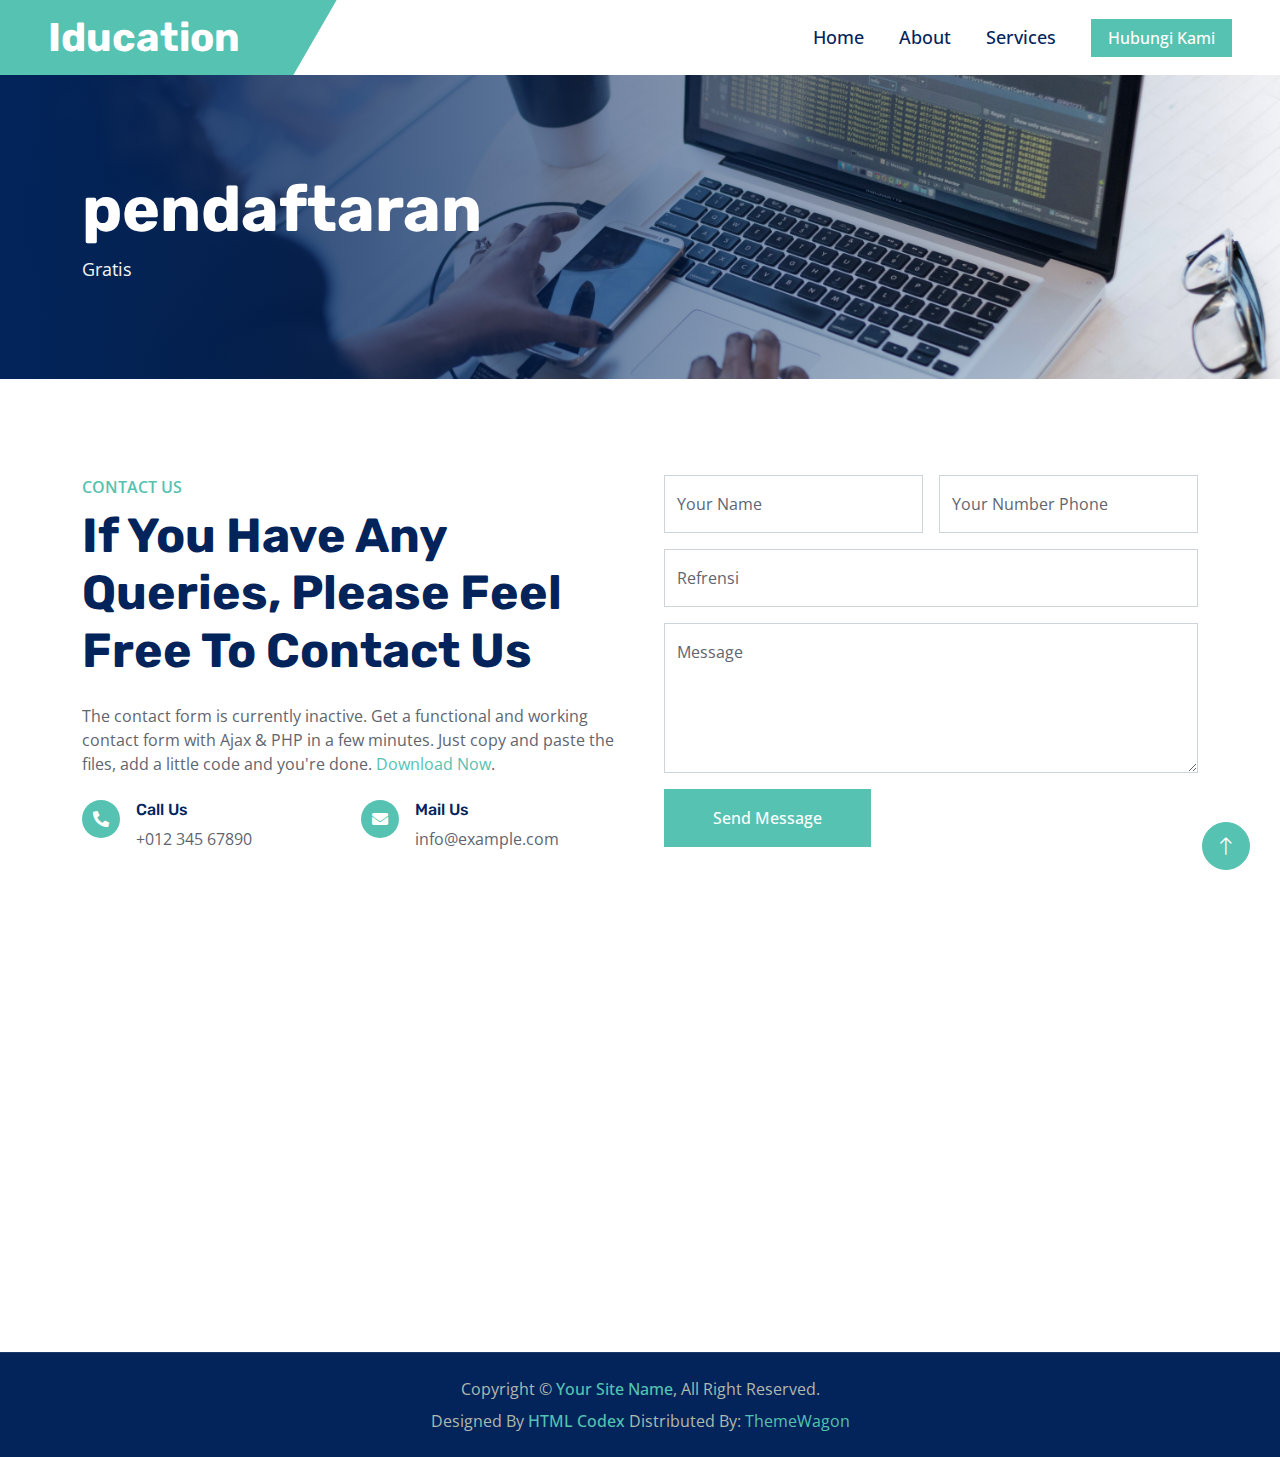
<file: pendaftaran.html>
<!DOCTYPE html>
<html lang="en">

<head>
    <meta charset="utf-8">
    <title>Iducation-Pendaftaran</title>
    <meta content="width=device-width, initial-scale=1.0" name="viewport">
    <meta content="" name="keywords">
    <meta content="" name="description">

    <!-- Favicon -->
    <link href="img/logodoang.png" rel="icon">

    <!-- Google Web Fonts -->
    <link rel="preconnect" href="https://fonts.googleapis.com">
    <link rel="preconnect" href="https://fonts.gstatic.com" crossorigin>
    <link
        href="https://fonts.googleapis.com/css2?family=Open+Sans:wght@400;500;600&family=Rubik:wght@500;600;700&display=swap"
        rel="stylesheet">

    <!-- Icon Font Stylesheet -->
    <link href="https://cdnjs.cloudflare.com/ajax/libs/font-awesome/5.10.0/css/all.min.css" rel="stylesheet">
    <link href="https://cdn.jsdelivr.net/npm/bootstrap-icons@1.4.1/font/bootstrap-icons.css" rel="stylesheet">

    <!-- Libraries Stylesheet -->
    <link href="lib/animate/animate.min.css" rel="stylesheet">
    <link href="lib/owlcarousel/assets/owl.carousel.min.css" rel="stylesheet">

    <!-- Customized Bootstrap Stylesheet -->
    <link href="css/bootstrap.min.css" rel="stylesheet">

    <!-- Template Stylesheet -->
    <link href="css/style.css" rel="stylesheet">
</head>

<body>
    <!-- Spinner Start -->
    <div id="spinner"
        class="show bg-white position-fixed translate-middle w-100 vh-100 top-50 start-50 d-flex align-items-center justify-content-center">
        <div class="spinner-border text-primary" role="status" style="width: 3rem; height: 3rem;"></div>
    </div>
    <!-- Spinner End -->


    <!-- Topbar Start -->
  
    <!-- Topbar End -->


    <!-- Navbar Start -->
    <nav class="navbar navbar-expand-lg bg-white navbar-light sticky-top py-0 pe-5">
        <a href="index.html" class="navbar-brand ps-5 me-0">
            <h1 class="text-white m-0">Iducation</h1>
        </a>
        <button type="button" class="navbar-toggler me-0" data-bs-toggle="collapse" data-bs-target="#navbarCollapse">
            <span class="navbar-toggler-icon"></span>
        </button>
        <div class="collapse navbar-collapse" id="navbarCollapse">
            <div class="navbar-nav ms-auto p-4 p-lg-0">
                <a href="index.html" class="nav-item nav-link">Home</a>
                <a href="about.html" class="nav-item nav-link">About</a>
                <a href="service.html" class="nav-item nav-link">Services</a>
            </div>
            <a href="https://wa.link/79igh3" class="btn btn-primary px-3 d-none d-lg-block">Hubungi Kami</a>
        </div>
    </nav>
    <!-- Navbar End -->


    <!-- Page Header Start -->
    <div class="container-fluid page-header py-5 mb-5 wow fadeIn" data-wow-delay="0.1s">
        <div class="container py-5">
            <h1 class="display-3 text-white animated slideInRight">pendaftaran</h1>
            <nav aria-label="breadcrumb">
                <ol class="breadcrumb animated slideInRight mb-0">
                    <li class="breadcrumb-item"><a href="https://wa.link/79igh3">Gratis</a></li>
                    <!-- <li class="breadcrumb-item"><a href="#">Pages</a></li>
                    <li class="breadcrumb-item active" aria-current="page">Contact</li> -->
                </ol>
            </nav>
        </div>
    </div>
    <!-- Page Header End -->


    <!-- Contact Start -->
    <div class="container-xxl py-5">
        <div class="container">
            <!-- <div class="row g-5 justify-content-center mb-5">
                <div class="col-lg-4 col-md-6 wow fadeInUp" data-wow-delay="0.1s">
                    <div class="bg-light text-center h-100 p-5">
                        <div class="btn-square bg-white rounded-circle mx-auto mb-4" style="width: 90px; height: 90px;">
                            <i class="fa fa-phone-alt fa-2x text-primary"></i>
                        </div>
                        <h4 class="mb-3">Phone Number</h4>
                        <p class="mb-2">+012 345 67890</p>
                        <p class="mb-4">+012 345 67890</p>
                        <a class="btn btn-primary px-4" href="tel:+0123456789">Call Now <i
                                class="fa fa-arrow-right ms-2"></i></a>
                    </div>
                </div>
                <div class="col-lg-4 col-md-6 wow fadeInUp" data-wow-delay="0.3s">
                    <div class="bg-light text-center h-100 p-5">
                        <div class="btn-square bg-white rounded-circle mx-auto mb-4" style="width: 90px; height: 90px;">
                            <i class="fa fa-envelope-open fa-2x text-primary"></i>
                        </div>
                        <h4 class="mb-3">Email Address</h4>
                        <p class="mb-2">info@example.com</p>
                        <p class="mb-4">support@example.com</p>
                        <a class="btn btn-primary px-4" href="mailto:info@example.com">Email Now <i
                                class="fa fa-arrow-right ms-2"></i></a>
                    </div>
                </div>
                <div class="col-lg-4 col-md-6 wow fadeInUp" data-wow-delay="0.5s">
                    <div class="bg-light text-center h-100 p-5">
                        <div class="btn-square bg-white rounded-circle mx-auto mb-4" style="width: 90px; height: 90px;">
                            <i class="fa fa-map-marker-alt fa-2x text-primary"></i>
                        </div>
                        <h4 class="mb-3">Office Address</h4>
                        <p class="mb-2">+012 345 67890</p>
                        <p class="mb-4">+012 345 67890</p>
                        <a class="btn btn-primary px-4" href="https://goo.gl/maps/FsznshxgnULBGgkN9"
                            target="blank">Direction <i class="fa fa-arrow-right ms-2"></i></a>
                    </div>
                </div>
            </div> -->
            <!-- <div class="row mb-5">
                <div class="col-12 wow fadeInUp" data-wow-delay="0.1s">
                    <iframe class="w-100"
                        src="https://www.google.com/maps/embed?pb=!1m18!1m12!1m3!1d3001156.4288297426!2d-78.01371936852176!3d42.72876761954724!2m3!1f0!2f0!3f0!3m2!1i1024!2i768!4f13.1!3m3!1m2!1s0x4ccc4bf0f123a5a9%3A0xddcfc6c1de189567!2sNew%20York%2C%20USA!5e0!3m2!1sen!2sbd!4v1603794290143!5m2!1sen!2sbd"
                        frameborder="0" style="min-height: 450px; border:0;" allowfullscreen="" aria-hidden="false"
                        tabindex="0"></iframe>
                </div>
            </div> -->
            <div class="row g-5">
                <div class="col-lg-6 wow fadeInUp" data-wow-delay="0.1s">
                    <p class="fw-medium text-uppercase text-primary mb-2">Contact Us</p>
                    <h1 class="display-5 mb-4">If You Have Any Queries, Please Feel Free To Contact Us</h1>
                    <p class="mb-4">The contact form is currently inactive. Get a functional and working contact form
                        with Ajax & PHP in a few minutes. Just copy and paste the files, add a little code and you're
                        done. <a href="https://htmlcodex.com/contact-form">Download Now</a>.</p>
                    <div class="row g-4">
                        <div class="col-6">
                            <div class="d-flex">
                                <div class="flex-shrink-0 btn-square bg-primary rounded-circle">
                                    <i class="fa fa-phone-alt text-white"></i>
                                </div>
                                <div class="ms-3">
                                    <h6>Call Us</h6>
                                    <span>+012 345 67890</span>
                                </div>
                            </div>
                        </div>
                        <div class="col-6">
                            <div class="d-flex">
                                <div class="flex-shrink-0 btn-square bg-primary rounded-circle">
                                    <i class="fa fa-envelope text-white"></i>
                                </div>
                                <div class="ms-3">
                                    <h6>Mail Us</h6>
                                    <span>info@example.com</span>
                                </div>
                            </div>
                        </div>
                    </div>
                </div>
                <div class="col-lg-6 wow fadeInUp" data-wow-delay="0.5s">
                    <form>
                        <div class="row g-3">
                            <div class="col-md-6">
                                <div class="form-floating">
                                    <input type="text" class="form-control" id="name" placeholder="Your Name">
                                    <label for="name">Your Name</label>
                                </div>
                            </div>
                            <div class="col-md-6">
                                <div class="form-floating">
                                    <input type="email" class="form-control" id="email" placeholder="Your Email">
                                    <label for="email">Your Number Phone</label>
                                </div>
                            </div>
                            <div class="col-12">
                                <div class="form-floating">
                                    <input type="text" class="form-control" id="subject" placeholder="Subject">
                                    <label for="subject">Refrensi</label>
                                </div>
                            </div>
                            <div class="col-12">
                                <div class="form-floating">
                                    <textarea class="form-control" placeholder="Leave a message here" id="message"
                                        style="height: 150px"></textarea>
                                    <label for="message">Message</label>
                                </div>
                            </div>
                            <div class="col-12">
                                <button class="btn btn-primary py-3 px-5" type="submit">Send Message</button>
                            </div>
                        </div>
                    </form>
                </div>
            </div>
        </div>
    </div>
    <!-- Contact End -->


    <!-- Footer Start -->
    <div class="container-fluid bg-dark footer mt-5 py-5 wow fadeIn" data-wow-delay="0.1s">
        <div class="container py-5">
            <div class="row g-5">
                <div class="col-lg-3 col-md-6">
                    <h5 class="text-white mb-4">Our Office</h5>
                    <p class="mb-2"><i class="fa fa-map-marker-alt me-3"></i>123 Street, New York, USA</p>
                    <p class="mb-2"><i class="fa fa-phone-alt me-3"></i>+012 345 67890</p>
                    <p class="mb-2"><i class="fa fa-envelope me-3"></i>info@example.com</p>
                    <div class="d-flex pt-3">
                        <a class="btn btn-square btn-primary rounded-circle me-2" href=""><i
                                class="fab fa-twitter"></i></a>
                        <a class="btn btn-square btn-primary rounded-circle me-2" href=""><i
                                class="fab fa-facebook-f"></i></a>
                        <a class="btn btn-square btn-primary rounded-circle me-2" href=""><i
                                class="fab fa-youtube"></i></a>
                        <a class="btn btn-square btn-primary rounded-circle me-2" href=""><i
                                class="fab fa-linkedin-in"></i></a>
                    </div>
                </div>
                <div class="col-lg-3 col-md-6">
                    <h5 class="text-white mb-4">Quick Links</h5>
                    <a class="btn btn-link" href="">About Us</a>
                    <a class="btn btn-link" href="">Contact Us</a>
                    <a class="btn btn-link" href="">Our Services</a>
                    <a class="btn btn-link" href="">Terms & Condition</a>
                    <a class="btn btn-link" href="">Support</a>
                </div>
                <div class="col-lg-3 col-md-6">
                    <h5 class="text-white mb-4">Business Hours</h5>
                    <p class="mb-1">Monday - Friday</p>
                    <h6 class="text-light">09:00 am - 07:00 pm</h6>
                    <p class="mb-1">Saturday</p>
                    <h6 class="text-light">09:00 am - 12:00 pm</h6>
                    <p class="mb-1">Sunday</p>
                    <h6 class="text-light">Closed</h6>
                </div>
                <div class="col-lg-3 col-md-6">
                    <h5 class="text-white mb-4">Newsletter</h5>
                    <p>Dolor amet sit justo amet elitr clita ipsum elitr est.</p>
                    <div class="position-relative w-100">
                        <input class="form-control bg-transparent w-100 py-3 ps-4 pe-5" type="text"
                            placeholder="Your email">
                        <button type="button"
                            class="btn btn-primary py-2 position-absolute top-0 end-0 mt-2 me-2">SignUp</button>
                    </div>
                </div>
            </div>
        </div>
    </div>
    <!-- Footer End -->


    <!-- Copyright Start -->
    <div class="container-fluid copyright bg-dark py-4">
        <div class="container text-center">
            <p class="mb-2">Copyright &copy; <a class="fw-semi-bold" href="#">Your Site Name</a>, All Right Reserved.
            </p>
            <!--/*** This template is free as long as you keep the footer author’s credit link/attribution link/backlink. If you'd like to use the template without the footer author’s credit link/attribution link/backlink, you can purchase the Credit Removal License from "https://htmlcodex.com/credit-removal". Thank you for your support. ***/-->
            <p class="mb-0">Designed By <a class="fw-semi-bold" href="https://htmlcodex.com">HTML Codex</a> Distributed
                By: <a href="https://themewagon.com">ThemeWagon</a> </p>
        </div>
    </div>
    <!-- Copyright End -->


    <!-- Back to Top -->
    <a href="#" class="btn btn-lg btn-primary btn-lg-square rounded-circle back-to-top"><i
            class="bi bi-arrow-up"></i></a>


    <!-- JavaScript Libraries -->
    <script src="https://code.jquery.com/jquery-3.4.1.min.js"></script>
    <script src="https://cdn.jsdelivr.net/npm/bootstrap@5.0.0/dist/js/bootstrap.bundle.min.js"></script>
    <script src="lib/wow/wow.min.js"></script>
    <script src="lib/easing/easing.min.js"></script>
    <script src="lib/waypoints/waypoints.min.js"></script>
    <script src="lib/owlcarousel/owl.carousel.min.js"></script>
    <script src="lib/counterup/counterup.min.js"></script>

    <!-- Template Javascript -->
    <script src="js/main.js"></script>
</body>

</html>
</file>
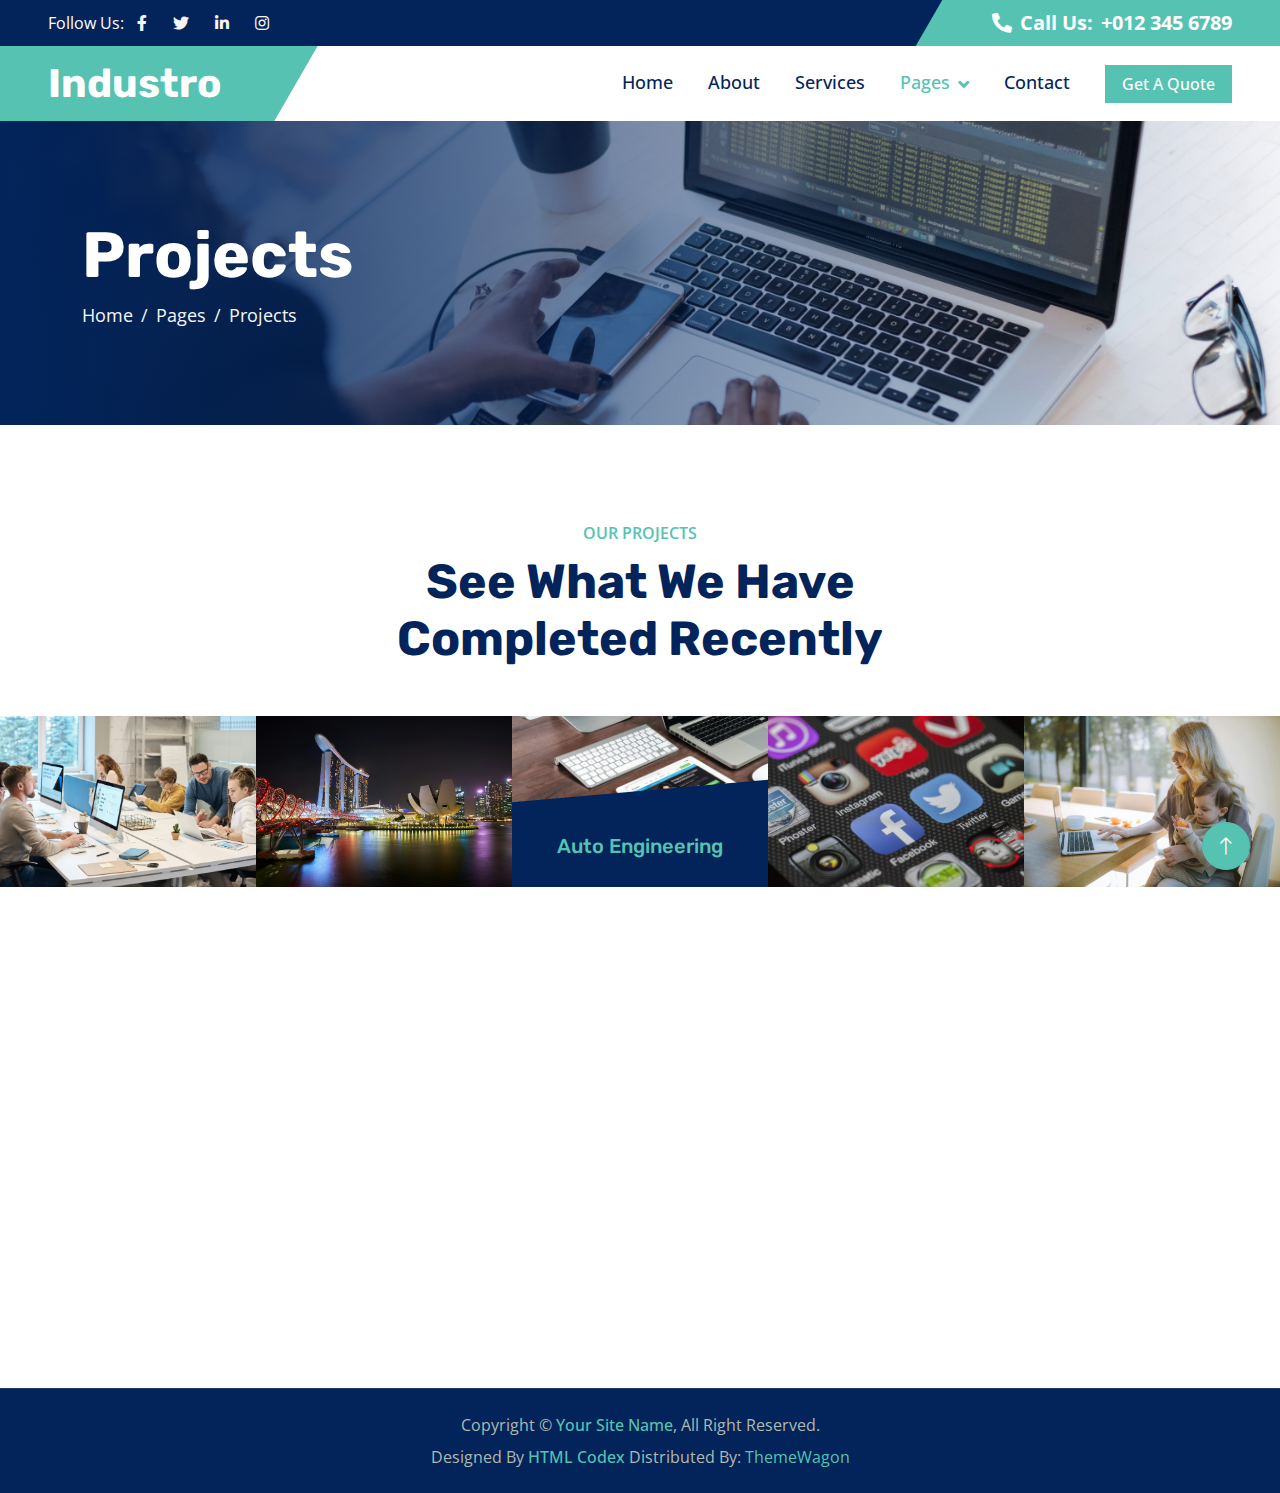
<file: project.html>
<!DOCTYPE html>
<html lang="en">

<head>
    <meta charset="utf-8">
    <title>Industro - Industrial HTML Template</title>
    <meta content="width=device-width, initial-scale=1.0" name="viewport">
    <meta content="" name="keywords">
    <meta content="" name="description">

    <!-- Favicon -->
    <link href="img/favicon.ico" rel="icon">

    <!-- Google Web Fonts -->
    <link rel="preconnect" href="https://fonts.googleapis.com">
    <link rel="preconnect" href="https://fonts.gstatic.com" crossorigin>
    <link
        href="https://fonts.googleapis.com/css2?family=Open+Sans:wght@400;500;600&family=Rubik:wght@500;600;700&display=swap"
        rel="stylesheet">

    <!-- Icon Font Stylesheet -->
    <link href="https://cdnjs.cloudflare.com/ajax/libs/font-awesome/5.10.0/css/all.min.css" rel="stylesheet">
    <link href="https://cdn.jsdelivr.net/npm/bootstrap-icons@1.4.1/font/bootstrap-icons.css" rel="stylesheet">

    <!-- Libraries Stylesheet -->
    <link href="lib/animate/animate.min.css" rel="stylesheet">
    <link href="lib/owlcarousel/assets/owl.carousel.min.css" rel="stylesheet">

    <!-- Customized Bootstrap Stylesheet -->
    <link href="css/bootstrap.min.css" rel="stylesheet">

    <!-- Template Stylesheet -->
    <link href="css/style.css" rel="stylesheet">
</head>

<body>
    <!-- Spinner Start -->
    <div id="spinner"
        class="show bg-white position-fixed translate-middle w-100 vh-100 top-50 start-50 d-flex align-items-center justify-content-center">
        <div class="spinner-border text-primary" role="status" style="width: 3rem; height: 3rem;"></div>
    </div>
    <!-- Spinner End -->


    <!-- Topbar Start -->
    <div class="container-fluid bg-dark px-0">
        <div class="row g-0 d-none d-lg-flex">
            <div class="col-lg-6 ps-5 text-start">
                <div class="h-100 d-inline-flex align-items-center text-white">
                    <span>Follow Us:</span>
                    <a class="btn btn-link text-light" href=""><i class="fab fa-facebook-f"></i></a>
                    <a class="btn btn-link text-light" href=""><i class="fab fa-twitter"></i></a>
                    <a class="btn btn-link text-light" href=""><i class="fab fa-linkedin-in"></i></a>
                    <a class="btn btn-link text-light" href=""><i class="fab fa-instagram"></i></a>
                </div>
            </div>
            <div class="col-lg-6 text-end">
                <div class="h-100 topbar-right d-inline-flex align-items-center text-white py-2 px-5">
                    <span class="fs-5 fw-bold me-2"><i class="fa fa-phone-alt me-2"></i>Call Us:</span>
                    <span class="fs-5 fw-bold">+012 345 6789</span>
                </div>
            </div>
        </div>
    </div>
    <!-- Topbar End -->


    <!-- Navbar Start -->
    <nav class="navbar navbar-expand-lg bg-white navbar-light sticky-top py-0 pe-5">
        <a href="index.html" class="navbar-brand ps-5 me-0">
            <h1 class="text-white m-0">Industro</h1>
        </a>
        <button type="button" class="navbar-toggler me-0" data-bs-toggle="collapse" data-bs-target="#navbarCollapse">
            <span class="navbar-toggler-icon"></span>
        </button>
        <div class="collapse navbar-collapse" id="navbarCollapse">
            <div class="navbar-nav ms-auto p-4 p-lg-0">
                <a href="index.html" class="nav-item nav-link">Home</a>
                <a href="about.html" class="nav-item nav-link">About</a>
                <a href="service.html" class="nav-item nav-link">Services</a>
                <div class="nav-item dropdown">
                    <a href="#" class="nav-link dropdown-toggle active" data-bs-toggle="dropdown">Pages</a>
                    <div class="dropdown-menu bg-light m-0">
                        <a href="project.html" class="dropdown-item active">Projects</a>
                        <a href="feature.html" class="dropdown-item">Features</a>
                        <a href="team.html" class="dropdown-item">Our Team</a>
                        <a href="testimonial.html" class="dropdown-item">Testimonial</a>
                        <a href="404.html" class="dropdown-item">404 Page</a>
                    </div>
                </div>
                <a href="contact.html" class="nav-item nav-link">Contact</a>
            </div>
            <a href="" class="btn btn-primary px-3 d-none d-lg-block">Get A Quote</a>
        </div>
    </nav>
    <!-- Navbar End -->


    <!-- Page Header Start -->
    <div class="container-fluid page-header py-5 mb-5 wow fadeIn" data-wow-delay="0.1s">
        <div class="container py-5">
            <h1 class="display-3 text-white animated slideInRight">Projects</h1>
            <nav aria-label="breadcrumb">
                <ol class="breadcrumb animated slideInRight mb-0">
                    <li class="breadcrumb-item"><a href="#">Home</a></li>
                    <li class="breadcrumb-item"><a href="#">Pages</a></li>
                    <li class="breadcrumb-item active" aria-current="page">Projects</li>
                </ol>
            </nav>
        </div>
    </div>
    <!-- Page Header End -->


    <!-- Project Start -->
    <div class="container-fluid py-5 my-5 px-0">
        <div class="text-center mx-auto wow fadeIn" data-wow-delay="0.1s" style="max-width: 600px;">
            <p class="fw-medium text-uppercase text-primary mb-2">Our Projects</p>
            <h1 class="display-5 mb-5">See What We Have Completed Recently</h1>
        </div>
        <div class="owl-carousel project-carousel bg-dark wow fadeIn" data-wow-delay="0.1s">
            <a class="project-item" href="">
                <img class="img-fluid" src="img/project-1.jpg" alt="">
                <div class="project-title">
                    <h5 class="text-primary mb-0">Auto Engineering</h5>
                </div>
            </a>
            <a class="project-item" href="">
                <img class="img-fluid" src="img/project-2.jpg" alt="">
                <div class="project-title">
                    <h5 class="text-primary mb-0">Civil Engineering</h5>
                </div>
            </a>
            <a class="project-item" href="">
                <img class="img-fluid" src="img/project-3.jpg" alt="">
                <div class="project-title">
                    <h5 class="text-primary mb-0">Gas Engineering</h5>
                </div>
            </a>
            <a class="project-item" href="">
                <img class="img-fluid" src="img/project-4.jpg" alt="">
                <div class="project-title">
                    <h5 class="text-primary mb-0">Power Engineering</h5>
                </div>
            </a>
            <a class="project-item" href="">
                <img class="img-fluid" src="img/project-5.jpg" alt="">
                <div class="project-title">
                    <h5 class="text-primary mb-0">Energy Engineering</h5>
                </div>
            </a>
            <a class="project-item" href="">
                <img class="img-fluid" src="img/project-6.jpg" alt="">
                <div class="project-title">
                    <h5 class="text-primary mb-0">Water Engineering</h5>
                </div>
            </a>
        </div>
    </div>
    <!-- Project End -->


    <!-- Footer Start -->
    <div class="container-fluid bg-dark footer mt-5 py-5 wow fadeIn" data-wow-delay="0.1s">
        <div class="container py-5">
            <div class="row g-5">
                <div class="col-lg-3 col-md-6">
                    <h5 class="text-white mb-4">Our Office</h5>
                    <p class="mb-2"><i class="fa fa-map-marker-alt me-3"></i>123 Street, New York, USA</p>
                    <p class="mb-2"><i class="fa fa-phone-alt me-3"></i>+012 345 67890</p>
                    <p class="mb-2"><i class="fa fa-envelope me-3"></i>info@example.com</p>
                    <div class="d-flex pt-3">
                        <a class="btn btn-square btn-primary rounded-circle me-2" href=""><i
                                class="fab fa-twitter"></i></a>
                        <a class="btn btn-square btn-primary rounded-circle me-2" href=""><i
                                class="fab fa-facebook-f"></i></a>
                        <a class="btn btn-square btn-primary rounded-circle me-2" href=""><i
                                class="fab fa-youtube"></i></a>
                        <a class="btn btn-square btn-primary rounded-circle me-2" href=""><i
                                class="fab fa-linkedin-in"></i></a>
                    </div>
                </div>
                <div class="col-lg-3 col-md-6">
                    <h5 class="text-white mb-4">Quick Links</h5>
                    <a class="btn btn-link" href="">About Us</a>
                    <a class="btn btn-link" href="">Contact Us</a>
                    <a class="btn btn-link" href="">Our Services</a>
                    <a class="btn btn-link" href="">Terms & Condition</a>
                    <a class="btn btn-link" href="">Support</a>
                </div>
                <div class="col-lg-3 col-md-6">
                    <h5 class="text-white mb-4">Business Hours</h5>
                    <p class="mb-1">Monday - Friday</p>
                    <h6 class="text-light">09:00 am - 07:00 pm</h6>
                    <p class="mb-1">Saturday</p>
                    <h6 class="text-light">09:00 am - 12:00 pm</h6>
                    <p class="mb-1">Sunday</p>
                    <h6 class="text-light">Closed</h6>
                </div>
                <div class="col-lg-3 col-md-6">
                    <h5 class="text-white mb-4">Newsletter</h5>
                    <p>Dolor amet sit justo amet elitr clita ipsum elitr est.</p>
                    <div class="position-relative w-100">
                        <input class="form-control bg-transparent w-100 py-3 ps-4 pe-5" type="text"
                            placeholder="Your email">
                        <button type="button"
                            class="btn btn-primary py-2 position-absolute top-0 end-0 mt-2 me-2">SignUp</button>
                    </div>
                </div>
            </div>
        </div>
    </div>
    <!-- Footer End -->


    <!-- Copyright Start -->
    <div class="container-fluid copyright bg-dark py-4">
        <div class="container text-center">
            <p class="mb-2">Copyright &copy; <a class="fw-semi-bold" href="#">Your Site Name</a>, All Right Reserved.
            </p>
            <!--/*** This template is free as long as you keep the footer author’s credit link/attribution link/backlink. If you'd like to use the template without the footer author’s credit link/attribution link/backlink, you can purchase the Credit Removal License from "https://htmlcodex.com/credit-removal". Thank you for your support. ***/-->
            <p class="mb-0">Designed By <a class="fw-semi-bold" href="https://htmlcodex.com">HTML Codex</a> Distributed
                By: <a href="https://themewagon.com">ThemeWagon</a> </p>
        </div>
    </div>
    <!-- Copyright End -->


    <!-- Back to Top -->
    <a href="#" class="btn btn-lg btn-primary btn-lg-square rounded-circle back-to-top"><i
            class="bi bi-arrow-up"></i></a>


    <!-- JavaScript Libraries -->
    <script src="https://code.jquery.com/jquery-3.4.1.min.js"></script>
    <script src="https://cdn.jsdelivr.net/npm/bootstrap@5.0.0/dist/js/bootstrap.bundle.min.js"></script>
    <script src="lib/wow/wow.min.js"></script>
    <script src="lib/easing/easing.min.js"></script>
    <script src="lib/waypoints/waypoints.min.js"></script>
    <script src="lib/owlcarousel/owl.carousel.min.js"></script>
    <script src="lib/counterup/counterup.min.js"></script>

    <!-- Template Javascript -->
    <script src="js/main.js"></script>
</body>

</html>
</file>
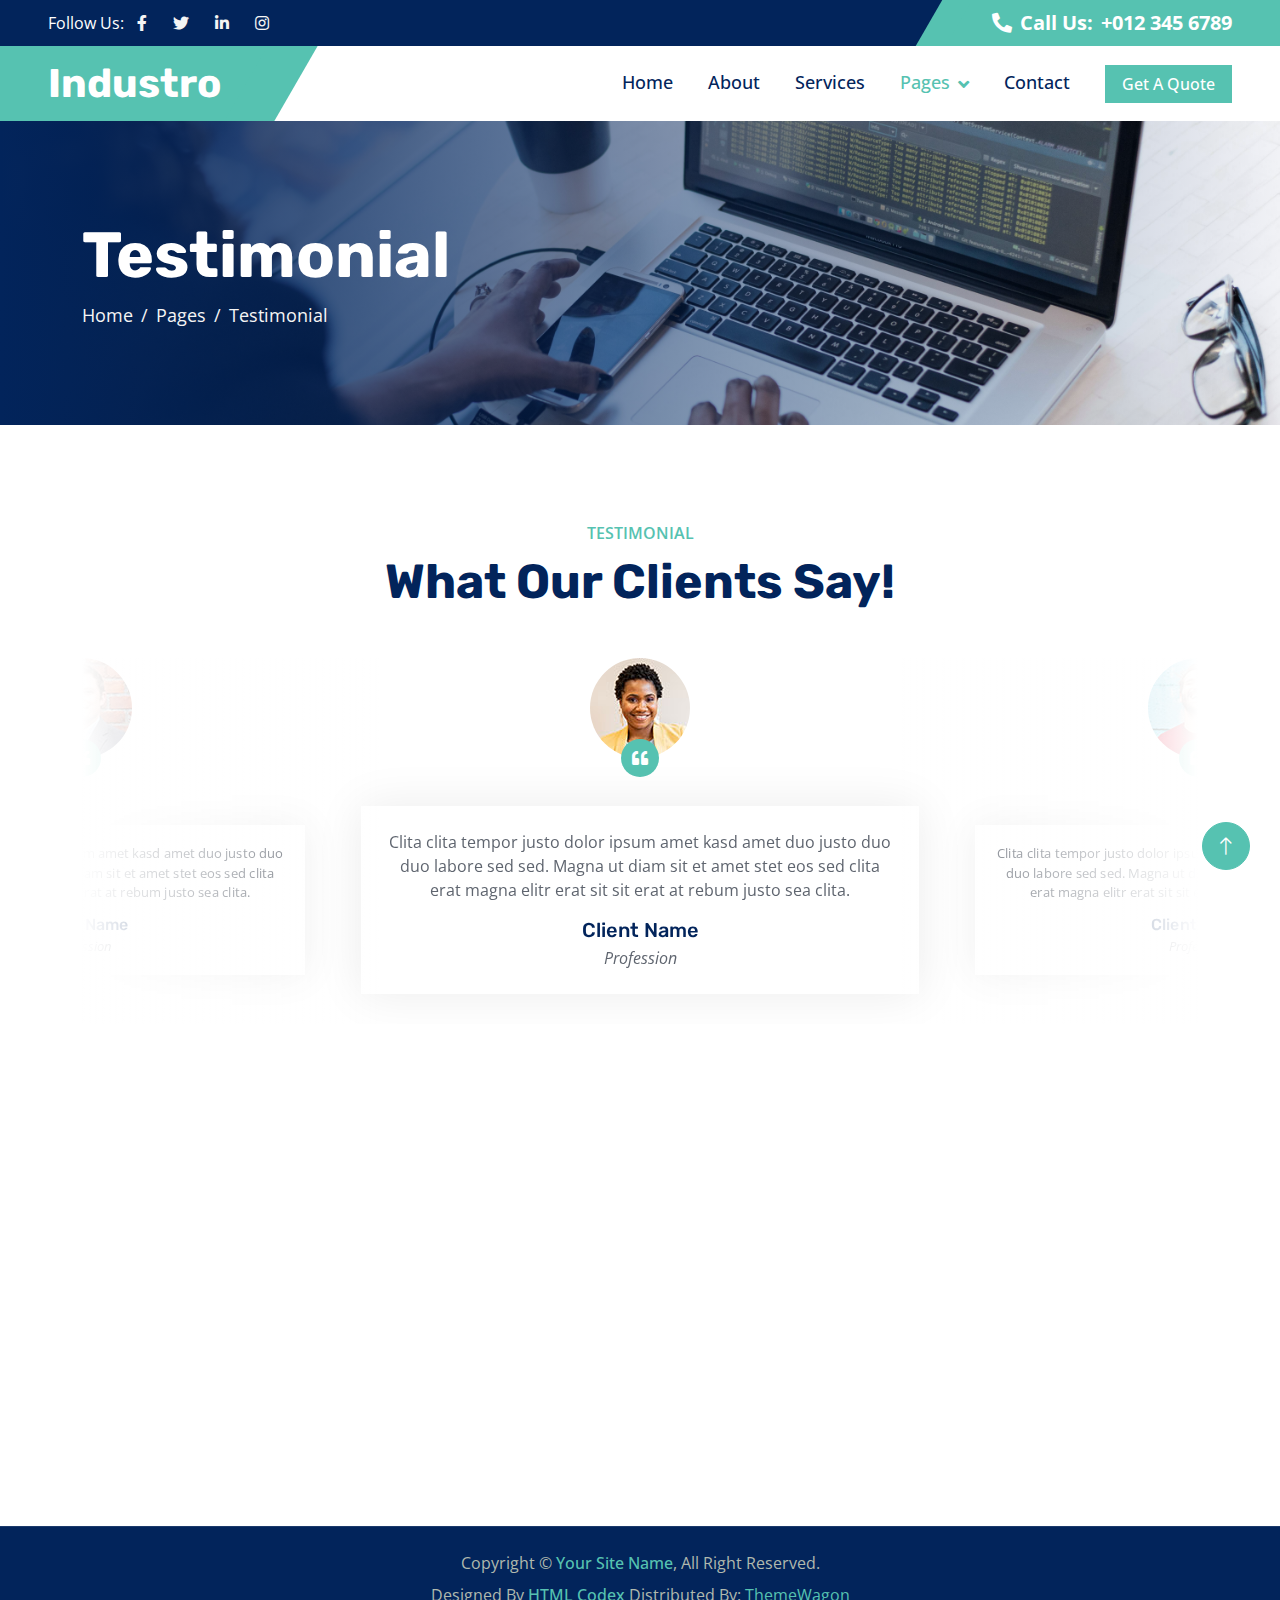
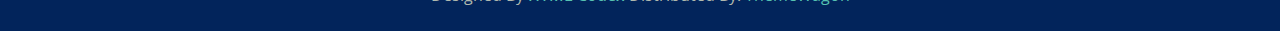
<file: testimonial.html>
<!DOCTYPE html>
<html lang="en">

<head>
    <meta charset="utf-8">
    <title>Industro - Industrial HTML Template</title>
    <meta content="width=device-width, initial-scale=1.0" name="viewport">
    <meta content="" name="keywords">
    <meta content="" name="description">

    <!-- Favicon -->
    <link href="img/favicon.ico" rel="icon">

    <!-- Google Web Fonts -->
    <link rel="preconnect" href="https://fonts.googleapis.com">
    <link rel="preconnect" href="https://fonts.gstatic.com" crossorigin>
    <link href="https://fonts.googleapis.com/css2?family=Open+Sans:wght@400;500;600&family=Rubik:wght@500;600;700&display=swap" rel="stylesheet">

    <!-- Icon Font Stylesheet -->
    <link href="https://cdnjs.cloudflare.com/ajax/libs/font-awesome/5.10.0/css/all.min.css" rel="stylesheet">
    <link href="https://cdn.jsdelivr.net/npm/bootstrap-icons@1.4.1/font/bootstrap-icons.css" rel="stylesheet">

    <!-- Libraries Stylesheet -->
    <link href="lib/animate/animate.min.css" rel="stylesheet">
    <link href="lib/owlcarousel/assets/owl.carousel.min.css" rel="stylesheet">

    <!-- Customized Bootstrap Stylesheet -->
    <link href="css/bootstrap.min.css" rel="stylesheet">

    <!-- Template Stylesheet -->
    <link href="css/style.css" rel="stylesheet">
</head>

<body>
    <!-- Spinner Start -->
    <div id="spinner" class="show bg-white position-fixed translate-middle w-100 vh-100 top-50 start-50 d-flex align-items-center justify-content-center">
        <div class="spinner-border text-primary" role="status" style="width: 3rem; height: 3rem;"></div>
    </div>
    <!-- Spinner End -->


    <!-- Topbar Start -->
    <div class="container-fluid bg-dark px-0">
        <div class="row g-0 d-none d-lg-flex">
            <div class="col-lg-6 ps-5 text-start">
                <div class="h-100 d-inline-flex align-items-center text-white">
                    <span>Follow Us:</span>
                    <a class="btn btn-link text-light" href=""><i class="fab fa-facebook-f"></i></a>
                    <a class="btn btn-link text-light" href=""><i class="fab fa-twitter"></i></a>
                    <a class="btn btn-link text-light" href=""><i class="fab fa-linkedin-in"></i></a>
                    <a class="btn btn-link text-light" href=""><i class="fab fa-instagram"></i></a>
                </div>
            </div>
            <div class="col-lg-6 text-end">
                <div class="h-100 topbar-right d-inline-flex align-items-center text-white py-2 px-5">
                    <span class="fs-5 fw-bold me-2"><i class="fa fa-phone-alt me-2"></i>Call Us:</span>
                    <span class="fs-5 fw-bold">+012 345 6789</span>
                </div>
            </div>
        </div>
    </div>
    <!-- Topbar End -->


    <!-- Navbar Start -->
    <nav class="navbar navbar-expand-lg bg-white navbar-light sticky-top py-0 pe-5">
        <a href="index.html" class="navbar-brand ps-5 me-0">
            <h1 class="text-white m-0">Industro</h1>
        </a>
        <button type="button" class="navbar-toggler me-0" data-bs-toggle="collapse" data-bs-target="#navbarCollapse">
            <span class="navbar-toggler-icon"></span>
        </button>
        <div class="collapse navbar-collapse" id="navbarCollapse">
            <div class="navbar-nav ms-auto p-4 p-lg-0">
                <a href="index.html" class="nav-item nav-link">Home</a>
                <a href="about.html" class="nav-item nav-link">About</a>
                <a href="service.html" class="nav-item nav-link">Services</a>
                <div class="nav-item dropdown">
                    <a href="#" class="nav-link dropdown-toggle active" data-bs-toggle="dropdown">Pages</a>
                    <div class="dropdown-menu bg-light m-0">
                        <a href="project.html" class="dropdown-item">Projects</a>
                        <a href="feature.html" class="dropdown-item">Features</a>
                        <a href="team.html" class="dropdown-item">Our Team</a>
                        <a href="testimonial.html" class="dropdown-item active">Testimonial</a>
                        <a href="404.html" class="dropdown-item">404 Page</a>
                    </div>
                </div>
                <a href="contact.html" class="nav-item nav-link">Contact</a>
            </div>
            <a href="" class="btn btn-primary px-3 d-none d-lg-block">Get A Quote</a>
        </div>
    </nav>
    <!-- Navbar End -->


    <!-- Page Header Start -->
    <div class="container-fluid page-header py-5 mb-5 wow fadeIn" data-wow-delay="0.1s">
        <div class="container py-5">
            <h1 class="display-3 text-white animated slideInRight">Testimonial</h1>
            <nav aria-label="breadcrumb">
                <ol class="breadcrumb animated slideInRight mb-0">
                    <li class="breadcrumb-item"><a href="#">Home</a></li>
                    <li class="breadcrumb-item"><a href="#">Pages</a></li>
                    <li class="breadcrumb-item active" aria-current="page">Testimonial</li>
                </ol>
            </nav>
        </div>
    </div>
    <!-- Page Header End -->


    <!-- Testimonial Start -->
    <div class="container-xxl py-5">
        <div class="container">
            <div class="text-center mx-auto wow fadeInUp" data-wow-delay="0.1s" style="max-width: 600px;">
                <p class="fw-medium text-uppercase text-primary mb-2">Testimonial</p>
                <h1 class="display-5 mb-5">What Our Clients Say!</h1>
            </div>
            <div class="owl-carousel testimonial-carousel wow fadeInUp" data-wow-delay="0.1s">
                <div class="testimonial-item text-center">
                    <div class="testimonial-img position-relative">
                        <img class="img-fluid rounded-circle mx-auto mb-5" src="img/testimonial-1.jpg">
                        <div class="btn-square bg-primary rounded-circle">
                            <i class="fa fa-quote-left text-white"></i>
                        </div>
                    </div>
                    <div class="testimonial-text text-center rounded p-4">
                        <p>Clita clita tempor justo dolor ipsum amet kasd amet duo justo duo duo labore sed sed. Magna ut diam sit et amet stet eos sed clita erat magna elitr erat sit sit erat at rebum justo sea clita.</p>
                        <h5 class="mb-1">Client Name</h5>
                        <span class="fst-italic">Profession</span>
                    </div>
                </div>
                <div class="testimonial-item text-center">
                    <div class="testimonial-img position-relative">
                        <img class="img-fluid rounded-circle mx-auto mb-5" src="img/testimonial-2.jpg">
                        <div class="btn-square bg-primary rounded-circle">
                            <i class="fa fa-quote-left text-white"></i>
                        </div>
                    </div>
                    <div class="testimonial-text text-center rounded p-4">
                        <p>Clita clita tempor justo dolor ipsum amet kasd amet duo justo duo duo labore sed sed. Magna ut diam sit et amet stet eos sed clita erat magna elitr erat sit sit erat at rebum justo sea clita.</p>
                        <h5 class="mb-1">Client Name</h5>
                        <span class="fst-italic">Profession</span>
                    </div>
                </div>
                <div class="testimonial-item text-center">
                    <div class="testimonial-img position-relative">
                        <img class="img-fluid rounded-circle mx-auto mb-5" src="img/testimonial-3.jpg">
                        <div class="btn-square bg-primary rounded-circle">
                            <i class="fa fa-quote-left text-white"></i>
                        </div>
                    </div>
                    <div class="testimonial-text text-center rounded p-4">
                        <p>Clita clita tempor justo dolor ipsum amet kasd amet duo justo duo duo labore sed sed. Magna ut diam sit et amet stet eos sed clita erat magna elitr erat sit sit erat at rebum justo sea clita.</p>
                        <h5 class="mb-1">Client Name</h5>
                        <span class="fst-italic">Profession</span>
                    </div>
                </div>
            </div>
        </div>
    </div>
    <!-- Testimonial End -->
        

    <!-- Footer Start -->
    <div class="container-fluid bg-dark footer mt-5 py-5 wow fadeIn" data-wow-delay="0.1s">
        <div class="container py-5">
            <div class="row g-5">
                <div class="col-lg-3 col-md-6">
                    <h5 class="text-white mb-4">Our Office</h5>
                    <p class="mb-2"><i class="fa fa-map-marker-alt me-3"></i>123 Street, New York, USA</p>
                    <p class="mb-2"><i class="fa fa-phone-alt me-3"></i>+012 345 67890</p>
                    <p class="mb-2"><i class="fa fa-envelope me-3"></i>info@example.com</p>
                    <div class="d-flex pt-3">
                        <a class="btn btn-square btn-primary rounded-circle me-2" href=""><i class="fab fa-twitter"></i></a>
                        <a class="btn btn-square btn-primary rounded-circle me-2" href=""><i class="fab fa-facebook-f"></i></a>
                        <a class="btn btn-square btn-primary rounded-circle me-2" href=""><i class="fab fa-youtube"></i></a>
                        <a class="btn btn-square btn-primary rounded-circle me-2" href=""><i class="fab fa-linkedin-in"></i></a>
                    </div>
                </div>
                <div class="col-lg-3 col-md-6">
                    <h5 class="text-white mb-4">Quick Links</h5>
                    <a class="btn btn-link" href="">About Us</a>
                    <a class="btn btn-link" href="">Contact Us</a>
                    <a class="btn btn-link" href="">Our Services</a>
                    <a class="btn btn-link" href="">Terms & Condition</a>
                    <a class="btn btn-link" href="">Support</a>
                </div>
                <div class="col-lg-3 col-md-6">
                    <h5 class="text-white mb-4">Business Hours</h5>
                    <p class="mb-1">Monday - Friday</p>
                    <h6 class="text-light">09:00 am - 07:00 pm</h6>
                    <p class="mb-1">Saturday</p>
                    <h6 class="text-light">09:00 am - 12:00 pm</h6>
                    <p class="mb-1">Sunday</p>
                    <h6 class="text-light">Closed</h6>
                </div>
                <div class="col-lg-3 col-md-6">
                    <h5 class="text-white mb-4">Newsletter</h5>
                    <p>Dolor amet sit justo amet elitr clita ipsum elitr est.</p>
                    <div class="position-relative w-100">
                        <input class="form-control bg-transparent w-100 py-3 ps-4 pe-5" type="text" placeholder="Your email">
                        <button type="button" class="btn btn-primary py-2 position-absolute top-0 end-0 mt-2 me-2">SignUp</button>
                    </div>
                </div>
            </div>
        </div>
    </div>
    <!-- Footer End -->


    <!-- Copyright Start -->
    <div class="container-fluid copyright bg-dark py-4">
        <div class="container text-center">
            <p class="mb-2">Copyright &copy; <a class="fw-semi-bold" href="#">Your Site Name</a>, All Right Reserved.</p>
            <!--/*** This template is free as long as you keep the footer author’s credit link/attribution link/backlink. If you'd like to use the template without the footer author’s credit link/attribution link/backlink, you can purchase the Credit Removal License from "https://htmlcodex.com/credit-removal". Thank you for your support. ***/-->
            <p class="mb-0">Designed By <a class="fw-semi-bold" href="https://htmlcodex.com">HTML Codex</a> Distributed
                By: <a href="https://themewagon.com">ThemeWagon</a> </p>        </div>
    </div>
    <!-- Copyright End -->


    <!-- Back to Top -->
    <a href="#" class="btn btn-lg btn-primary btn-lg-square rounded-circle back-to-top"><i class="bi bi-arrow-up"></i></a>


    <!-- JavaScript Libraries -->
    <script src="https://code.jquery.com/jquery-3.4.1.min.js"></script>
    <script src="https://cdn.jsdelivr.net/npm/bootstrap@5.0.0/dist/js/bootstrap.bundle.min.js"></script>
    <script src="lib/wow/wow.min.js"></script>
    <script src="lib/easing/easing.min.js"></script>
    <script src="lib/waypoints/waypoints.min.js"></script>
    <script src="lib/owlcarousel/owl.carousel.min.js"></script>
    <script src="lib/counterup/counterup.min.js"></script>

    <!-- Template Javascript -->
    <script src="js/main.js"></script>
</body>

</html>
</file>
<file: css/style.css>
/********** Template CSS **********/
:root {
    --primary: #56c2b1;
    --secondary: #5F656F;
    --light: #F5F5F5;
    --dark: #02245B;
}

.back-to-top {
    position: fixed;
    display: none;
    right: 30px;
    bottom: 30px;
    z-index: 99;
}

h1,
h2,
.h1,
.h2,
.fw-bold {
    font-weight: 700 !important;
}

h3,
h4,
.h3,
.h4,
.fw-medium {
    font-weight: 600 !important;
}

h5,
h6,
.h5,
.h6,
.fw-semi-bold {
    font-weight: 500 !important;
}


/*** Spinner ***/
#spinner {
    opacity: 0;
    visibility: hidden;
    transition: opacity .5s ease-out, visibility 0s linear .5s;
    z-index: 99999;
}

#spinner.show {
    transition: opacity .5s ease-out, visibility 0s linear 0s;
    visibility: visible;
    opacity: 1;
}


/*** Button ***/
.btn {
    transition: .5s;
    font-weight: 500;
}

.btn-primary,
.btn-outline-primary:hover {
    color: #FFFFFF;
}

.btn-square {
    width: 38px;
    height: 38px;
}

.btn-sm-square {
    width: 32px;
    height: 32px;
}

.btn-lg-square {
    width: 48px;
    height: 48px;
}

.btn-square,
.btn-sm-square,
.btn-lg-square {
    padding: 0;
    display: flex;
    align-items: center;
    justify-content: center;
    font-weight: normal;
}


.topbar-right {
    position: relative;
    background: var(--primary);
}

.topbar-right::before {
    position: absolute;
    content: "";
    width: 30px;
    height: 100%;
    top: 0;
    left: -15px;
    transform: skewX(-30deg);
    background-color: var(--primary);
}


/*** Navbar ***/
.navbar.sticky-top {
    top: -100px;
    transition: .5s;
}

.navbar .navbar-brand {
    position: relative;
    padding-right: 50px;
    height: 75px;
    display: flex;
    align-items: center;
    background: var(--primary);
}

.navbar .navbar-brand::after {
    position: absolute;
    content: "";
    width: 50px;
    height: 100%;
    top: 0;
    right: -25px;
    transform: skewX(-30deg);
    background-color: var(--primary);
}

.navbar .navbar-nav .nav-link {
    margin-right: 35px;
    padding: 20px 0;
    color: var(--dark);
    font-size: 18px;
    font-weight: 500;
    outline: none;
}

.navbar .navbar-nav .nav-link:hover,
.navbar .navbar-nav .nav-link.active {
    color: var(--primary);
}

.navbar .dropdown-toggle::after {
    border: none;
    content: "\f107";
    font-family: "Font Awesome 5 Free";
    font-weight: 900;
    vertical-align: middle;
    margin-left: 8px;
}

@media (max-width: 991.98px) {
    .navbar .navbar-nav .nav-link  {
        margin-right: 0;
        padding: 10px 0;
    }

    .navbar .navbar-nav {
        border-top: 1px solid #EEEEEE;
    }
}

@media (min-width: 992px) {
    .navbar .nav-item .dropdown-menu {
        display: block;
        border: none;
        margin-top: 0;
        top: 150%;
        opacity: 0;
        visibility: hidden;
        transition: .5s;
    }

    .navbar .nav-item:hover .dropdown-menu {
        top: 100%;
        visibility: visible;
        transition: .5s;
        opacity: 1;
    }
}


/*** Header ***/
.carousel-caption {
    top: 0;
    left: 0;
    right: 0;
    bottom: 0;
    display: flex;
    align-items: center;
    background: linear-gradient(to right, rgba(2, 36, 91, 1) 0%, rgba(2, 36, 91, 0) 100%);
    z-index: 1;
}

.carousel-control-prev,
.carousel-control-next {
    width: 15%;
}

.carousel-control-prev-icon,
.carousel-control-next-icon {
    width: 3.5rem;
    height: 3.5rem;
    background-color: var(--primary);
    border: 15px solid var(--primary);
    border-radius: 3.5rem;
}

@media (max-width: 768px) {
    #header-carousel .carousel-item {
        position: relative;
        min-height: 450px;
    }
    
    #header-carousel .carousel-item img {
        position: absolute;
        width: 100%;
        height: 100%;
        object-fit: cover;
    }
}

.page-header {
    background: linear-gradient(to right, rgba(2, 36, 91, 1) 0%, rgba(2, 36, 91, 0) 100%), url(../img/carousel-2.jpg) center center no-repeat;
    background-size: cover;
}

.page-header .breadcrumb-item+.breadcrumb-item::before {
    color: var(--light);
}

.page-header .breadcrumb-item,
.page-header .breadcrumb-item a {
    font-size: 18px;
    color: var(--light);
}


/*** Facts ***/
.facts {
    position: relative;
    margin: 6rem 0;
    background: var(--dark);
}

.facts .border {
    border-color: rgba(255, 255, 255, .1) !important;
}


/*** Features ***/
.btn-play {
    position: absolute;
    top: 50%;
    right: -30px;
    transform: translateY(-50%);
    display: block;
    box-sizing: content-box;
    width: 16px;
    height: 26px;
    border-radius: 100%;
    border: none;
    outline: none !important;
    padding: 18px 20px 20px 28px;
    background: var(--primary);
}

@media (max-width: 992px) {
    .btn-play {
        left: 50%;
        right: auto;
        transform: translate(-50%, -50%);
    }
}

.btn-play:before {
    content: "";
    position: absolute;
    z-index: 0;
    left: 50%;
    top: 50%;
    transform: translateX(-50%) translateY(-50%);
    display: block;
    width: 60px;
    height: 60px;
    background: var(--primary);
    border-radius: 100%;
    animation: pulse-border 1500ms ease-out infinite;
}

.btn-play:after {
    content: "";
    position: absolute;
    z-index: 1;
    left: 50%;
    top: 50%;
    transform: translateX(-50%) translateY(-50%);
    display: block;
    width: 60px;
    height: 60px;
    background: var(--primary);
    border-radius: 100%;
    transition: all 200ms;
}

.btn-play span {
    display: block;
    position: relative;
    z-index: 3;
    width: 0;
    height: 0;
    left: -1px;
    border-left: 16px solid #FFFFFF;
    border-top: 11px solid transparent;
    border-bottom: 11px solid transparent;
}

@keyframes pulse-border {
    0% {
        transform: translateX(-50%) translateY(-50%) translateZ(0) scale(1);
        opacity: 1;
    }

    100% {
        transform: translateX(-50%) translateY(-50%) translateZ(0) scale(2);
        opacity: 0;
    }
}

.modal-video .modal-dialog {
    position: relative;
    max-width: 800px;
    margin: 60px auto 0 auto;
}

.modal-video .modal-body {
    position: relative;
    padding: 0px;
}

.modal-video .close {
    position: absolute;
    width: 30px;
    height: 30px;
    right: 0px;
    top: -30px;
    z-index: 999;
    font-size: 30px;
    font-weight: normal;
    color: #FFFFFF;
    background: #000000;
    opacity: 1;
}


/*** Service ***/
.service-item {
    position: relative;
    margin: 65px 0 25px 0;
    box-shadow: 0 0 45px rgba(0, 0, 0, .07);
}

.service-item .service-img {
    position: absolute;
    padding: 12px;
    width: 130px;
    height: 130px;
    top: -65px;
    left: 50%;
    transform: translateX(-50%);
    background: #FFFFFF;
    box-shadow: 0 0 45px rgba(0, 0, 0, .09);
    z-index: 2;
}

.service-item .service-detail {
    position: absolute;
    width: 100%;
    height: 100%;
    top: 0;
    left: 0;
    overflow: hidden;
    z-index: 1;
}

.service-item .service-title {
    position: absolute;
    padding: 65px 30px 25px 30px;
    width: 100%;
    height: 100%;
    top: 0;
    left: 0;
    display: flex;
    flex-direction: column;
    align-items: center;
    justify-content: center;
    text-align: center;
    background: #FFFFFF;
    transition: .5s;
}

.service-item:hover .service-title {
    top: -100%;
}

.service-item .service-text {
    position: absolute;
    overflow: hidden;
    padding: 65px 30px 25px 30px;
    width: 100%;
    height: 100%;
    top: 100%;
    left: 0;
    display: flex;
    align-items: center;
    text-align: center;
    background: rgba(2, 36, 91, .7);
    transition: .5s;
}

.service-item:hover .service-text {
    top: 0;
}

.service-item .service-text::before {
    position: absolute;
    content: "";
    width: 100%;
    height: 100px;
    top: -100%;
    left: 0;
    transform: skewY(-12deg);
    background: #FFFFFF;
    transition: .5s;
}

.service-item:hover .service-text::before {
    top: -55px;
}

.service-item .btn {
    position: absolute;
    width: 130px;
    height: 50px;
    left: 50%;
    bottom: -25px;
    transform: translateX(-50%);
    display: flex;
    align-items: center;
    justify-content: center;
    color: var(--secondary);
    background: #FFFFFF;
    border: none;
    box-shadow: 0 0 45px rgba(0, 0, 0, .09);
    z-index: 2;
}

.service-item .btn:hover {
    color: #FFFFFF;
    background: var(--primary);
}


/*** Project ***/
.project-carousel {
    position: relative;
    background: var(--dark);
}

.project-item {
    position: relative;
    display: block;
}

.project-item img {
    transition: .5s;
}

.project-item:hover img,
.project-carousel .owl-item.center img {
    margin-top: -60px;
}

.project-item .project-title {
    position: absolute;
    padding: 0 15px;
    width: 100%;
    height: 80px;
    bottom: -110px;
    left: 0;
    display: flex;
    align-items: center;
    justify-content: center;
    text-align: center;
    background: var(--dark);
    transition: .5s;
}

.project-item:hover .project-title,
.project-carousel .owl-item.center .project-title  {
    bottom: -60px;
}

.project-item .project-title::before {
    position: absolute;
    content: "";
    width: 100%;
    height: 30px;
    top: -15px;
    left: 0;
    transform: skewY(-5deg);
    background: var(--dark);
    transition: .5s;
}

.project-carousel .owl-nav {
    position: absolute;
    width: 100%;
    height: 45px;
    top: 50%;
    left: 0;
    transform: translateY(-50%);
    display: flex;
    justify-content: space-between;
    transition: .5s;
    opacity: 0;
    z-index: 1;
}

.project-carousel:hover .owl-nav {
    opacity: 1;
}

.project-carousel .owl-nav .owl-prev,
.project-carousel .owl-nav .owl-next {
    margin: 0 30px;
    width: 45px;
    height: 45px;
    display: flex;
    align-items: center;
    justify-content: center;
    color: #FFFFFF;
    background: var(--primary);
    border-radius: 45px;
    font-size: 22px;
    transition: .5s;
}


/*** Team ***/
.team-item .team-social {
    position: absolute;
    width: 100%;
    height: 100%;
    top: 0;
    left: -100%;
    display: flex;
    align-items: center;
    background: var(--primary);
    transition: .5s;
}

.team-item:hover .team-social {
    left: 0;
}


/*** Testimonial ***/
.testimonial-carousel::before {
    position: absolute;
    content: "";
    top: 0;
    left: 0;
    height: 100%;
    width: 0;
    background: linear-gradient(to right, rgba(255, 255, 255, 1) 0%, rgba(255, 255, 255, 0) 100%);
    z-index: 1;
}

.testimonial-carousel::after {
    position: absolute;
    content: "";
    top: 0;
    right: 0;
    height: 100%;
    width: 0;
    background: linear-gradient(to left, rgba(255, 255, 255, 1) 0%, rgba(255, 255, 255, 0) 100%);
    z-index: 1;
}

@media (min-width: 768px) {
    .testimonial-carousel::before,
    .testimonial-carousel::after {
        width: 200px;
    }
}

@media (min-width: 992px) {
    .testimonial-carousel::before,
    .testimonial-carousel::after {
        width: 300px;
    }
}

.testimonial-carousel .owl-nav {
    position: absolute;
    width: 350px;
    top: 20px;
    left: 50%;
    transform: translateX(-50%);
    display: flex;
    justify-content: space-between;
    opacity: 0;
    transition: .5s;
    z-index: 1;
}

.testimonial-carousel:hover .owl-nav {
    width: 300px;
    opacity: 1;
}

.testimonial-carousel .owl-nav .owl-prev,
.testimonial-carousel .owl-nav .owl-next {
    position: relative;
    color: var(--primary);
    font-size: 45px;
    transition: .5s;
}

.testimonial-carousel .owl-nav .owl-prev:hover,
.testimonial-carousel .owl-nav .owl-next:hover {
    color: var(--dark);
}

.testimonial-carousel .testimonial-img img {
    width: 100px;
    height: 100px;
}

.testimonial-carousel .testimonial-img .btn-square {
    position: absolute;
    bottom: -19px;
    left: 50%;
    transform: translateX(-50%);
}

.testimonial-carousel .owl-item .testimonial-text {
    margin-bottom: 30px;
    box-shadow: 0 0 45px rgba(0, 0, 0, .08);
    transform: scale(.8);
    transition: .5s;
}

.testimonial-carousel .owl-item.center .testimonial-text {
    transform: scale(1);
}


/*** Footer ***/
.footer {
    color: #B0B9AE;
}

.footer .btn.btn-link {
    display: block;
    margin-bottom: 5px;
    padding: 0;
    text-align: left;
    color: #B0B9AE;
    font-weight: normal;
    text-transform: capitalize;
    transition: .3s;
}

.footer .btn.btn-link::before {
    position: relative;
    content: "\f105";
    font-family: "Font Awesome 5 Free";
    font-weight: 900;
    margin-right: 10px;
}

.footer .btn.btn-link:hover {
    color: var(--light);
    letter-spacing: 1px;
    box-shadow: none;
}

.copyright {
    color: #B0B9AE;
    border-top: 1px solid rgba(255, 255, 255, .1);
}
</file>
